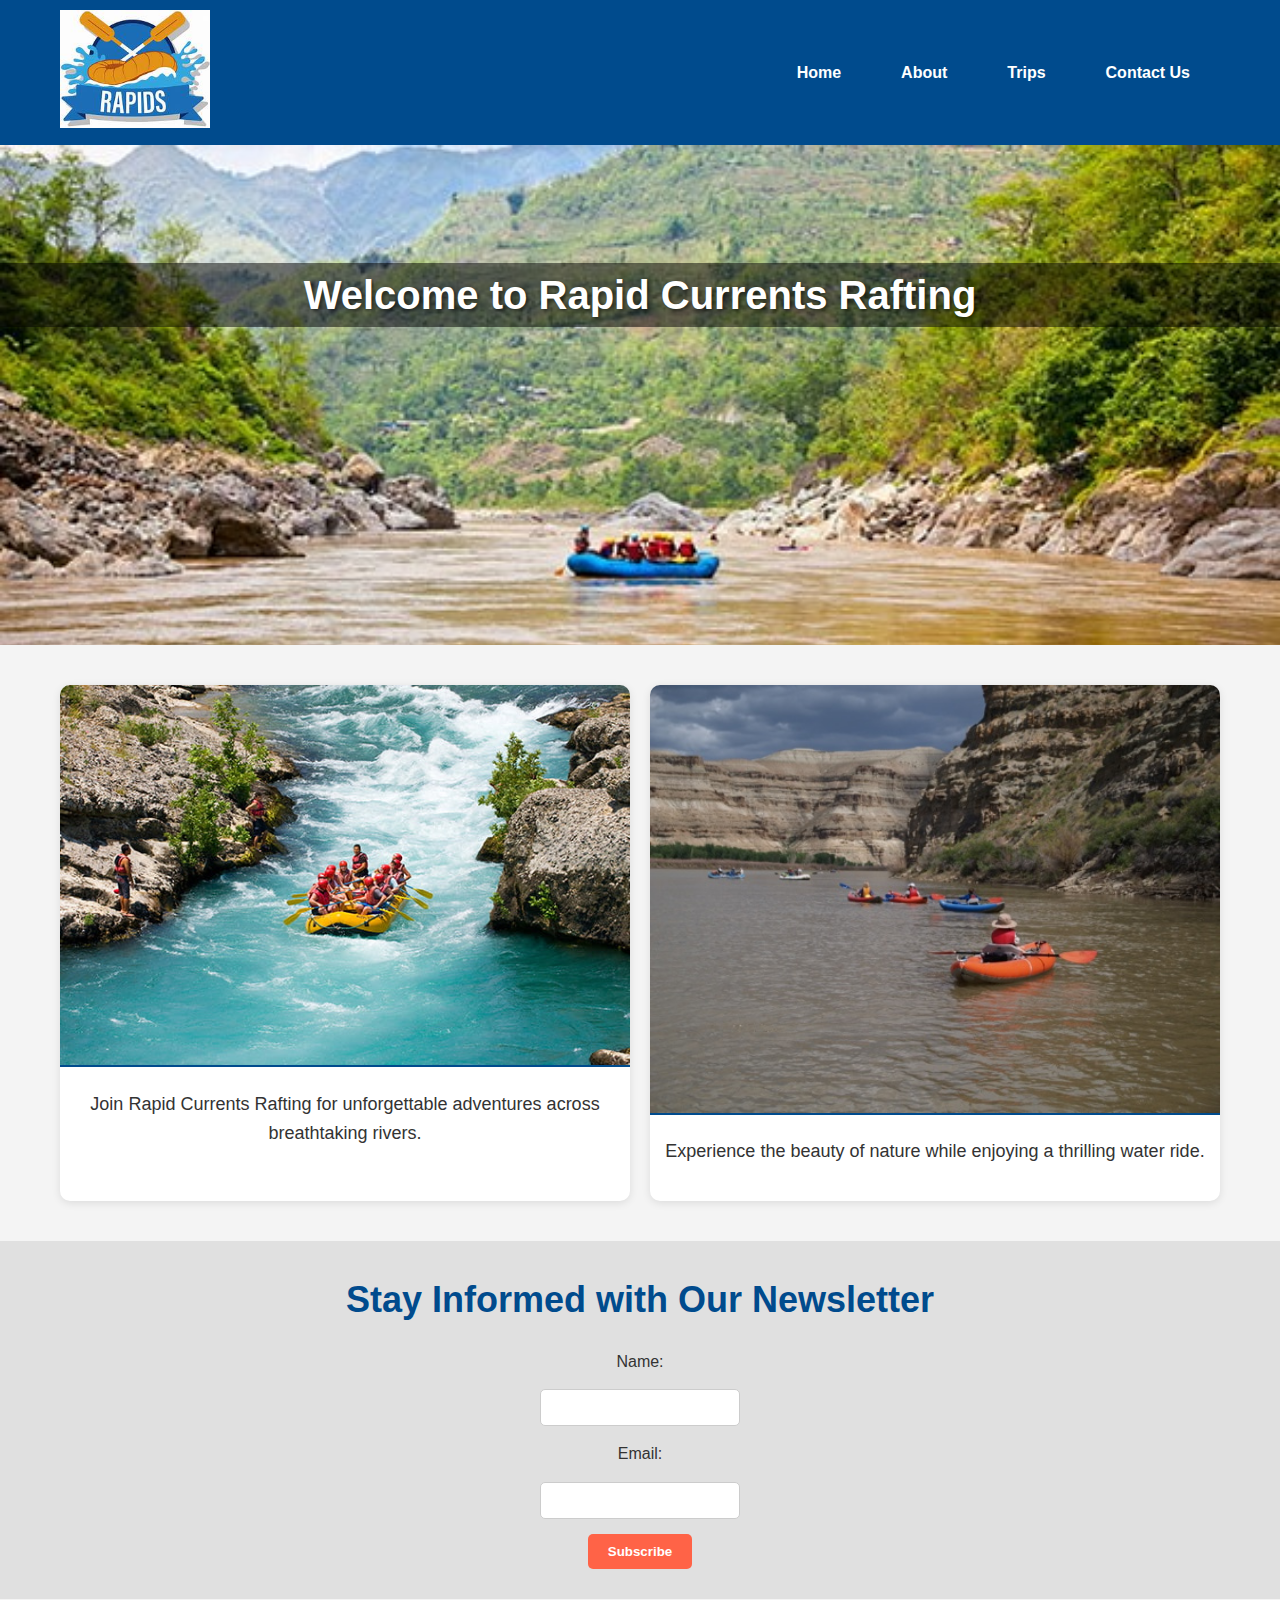
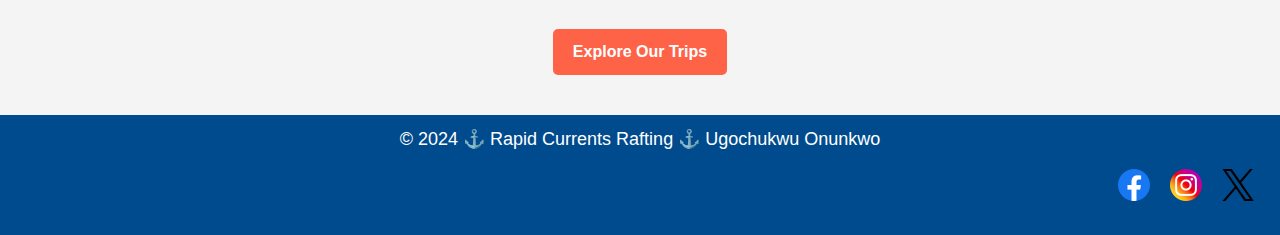
<file: wwr/index.html>
<!DOCTYPE html>
<html lang="en">
<head>
    <meta charset="UTF-8"> <!-- Specifies character encoding for the document -->
    <meta name="description" content="Welcome to Rapid Currents Rafting. Experience thrilling white water rafting trips and adventures."> <!-- Description for SEO -->
    <title>Rapid Currents Rafting - Home</title> <!-- Page title for the browser tab -->
    <link rel="stylesheet" href="styles/rafting.css"> <!-- Links to the CSS file for custom styles -->
</head>
<body>
    <!-- Header and Navigation -->
    <header>
        <div class="header-grid">
            <div class="logo">
                <img src="images/rapid-currents-logo.png" alt="Rapid Currents Logo"> <!-- Logo for branding -->
            </div>
            <nav class="nav-flex"> <!-- Navigation menu -->
                <ul>
                    <li><a href="index.html">Home</a></li> <!-- Link to Home page -->
                    <li><a href="about.html" class="active">About</a></li> <!-- Link to About page, marked as active -->
                    <li><a href="trips.html">Trips</a></li> <!-- Link to Trips page -->
                    <li><a href="contact.html">Contact Us</a></li> <!-- Link to Contact Us page -->
                </ul>
            </nav>
        </div>
    </header>

    <!-- Hero Section -->
    <section class="hero">
        <img src="images/rafting-hero.jpg" alt="Hero Image"> <!-- Hero image representing rafting adventures -->
        <h1>Welcome to Rapid Currents Rafting</h1> <!-- Main heading welcoming users to the site -->
    </section>

    <!-- About and Offerings Grid Layout -->
    <section class="about-grid">
        <div class="grid-item">
            <img src="images/rafting2.jpg" alt="Rafting Adventure"> <!-- Image showing rafting adventure -->
            <p>Join Rapid Currents Rafting for unforgettable adventures across breathtaking rivers.</p> <!-- Brief description encouraging adventure -->
        </div>
        <div class="grid-item">
            <img src="images/rafting4.jpg" alt="Beautiful River"> <!-- Image showing the beauty of rafting locations -->
            <p>Experience the beauty of nature while enjoying a thrilling water ride.</p> <!-- Short description about nature experiences -->
        </div>
    </section>

    <!-- Newsletter Sign-Up Form -->
    <section class="newsletter">
        <h2>Stay Informed with Our Newsletter</h2> <!-- Heading for the newsletter section -->
        <form action="#" method="post"> <!-- Form for users to sign up for newsletters -->
            <label for="name">Name:</label>
            <input type="text" id="name" name="name" required> <!-- Input field for user's name -->
            <label for="email">Email:</label>
            <input type="email" id="email" name="email" required> <!-- Input field for user's email -->
            <button type="submit">Subscribe</button> <!-- Button to submit the form -->
        </form>
    </section>

    <!-- Call to Action -->
    <section class="call-to-action">
        <a href="trips.html" class="cta-button">Explore Our Trips</a> <!-- Call-to-action button leading to the Trips page -->
    </section>

    <!-- Footer -->
    <footer>
        <p class="footer-text">© 2024 ⚓ Rapid Currents Rafting ⚓ Ugochukwu Onunkwo</p> <!-- Copyright text -->
        <nav class="sociallinks"> <!-- Social media navigation links -->
            <a href="https://facebook.com">
                <img src="images/facebook-logo.png" alt="Facebook"> <!-- Link to Facebook -->
            </a>
            <a href="https://instagram.com">
                <img src="images/instagram-logo.png" alt="Instagram"> <!-- Link to Instagram -->
            </a>
            <a href="x.com">
                <img src="images/x-logo.png" alt="Twitter"> <!-- Link to X -->
            </a>
        </nav>
    </footer>
</body>
</html>
</file>
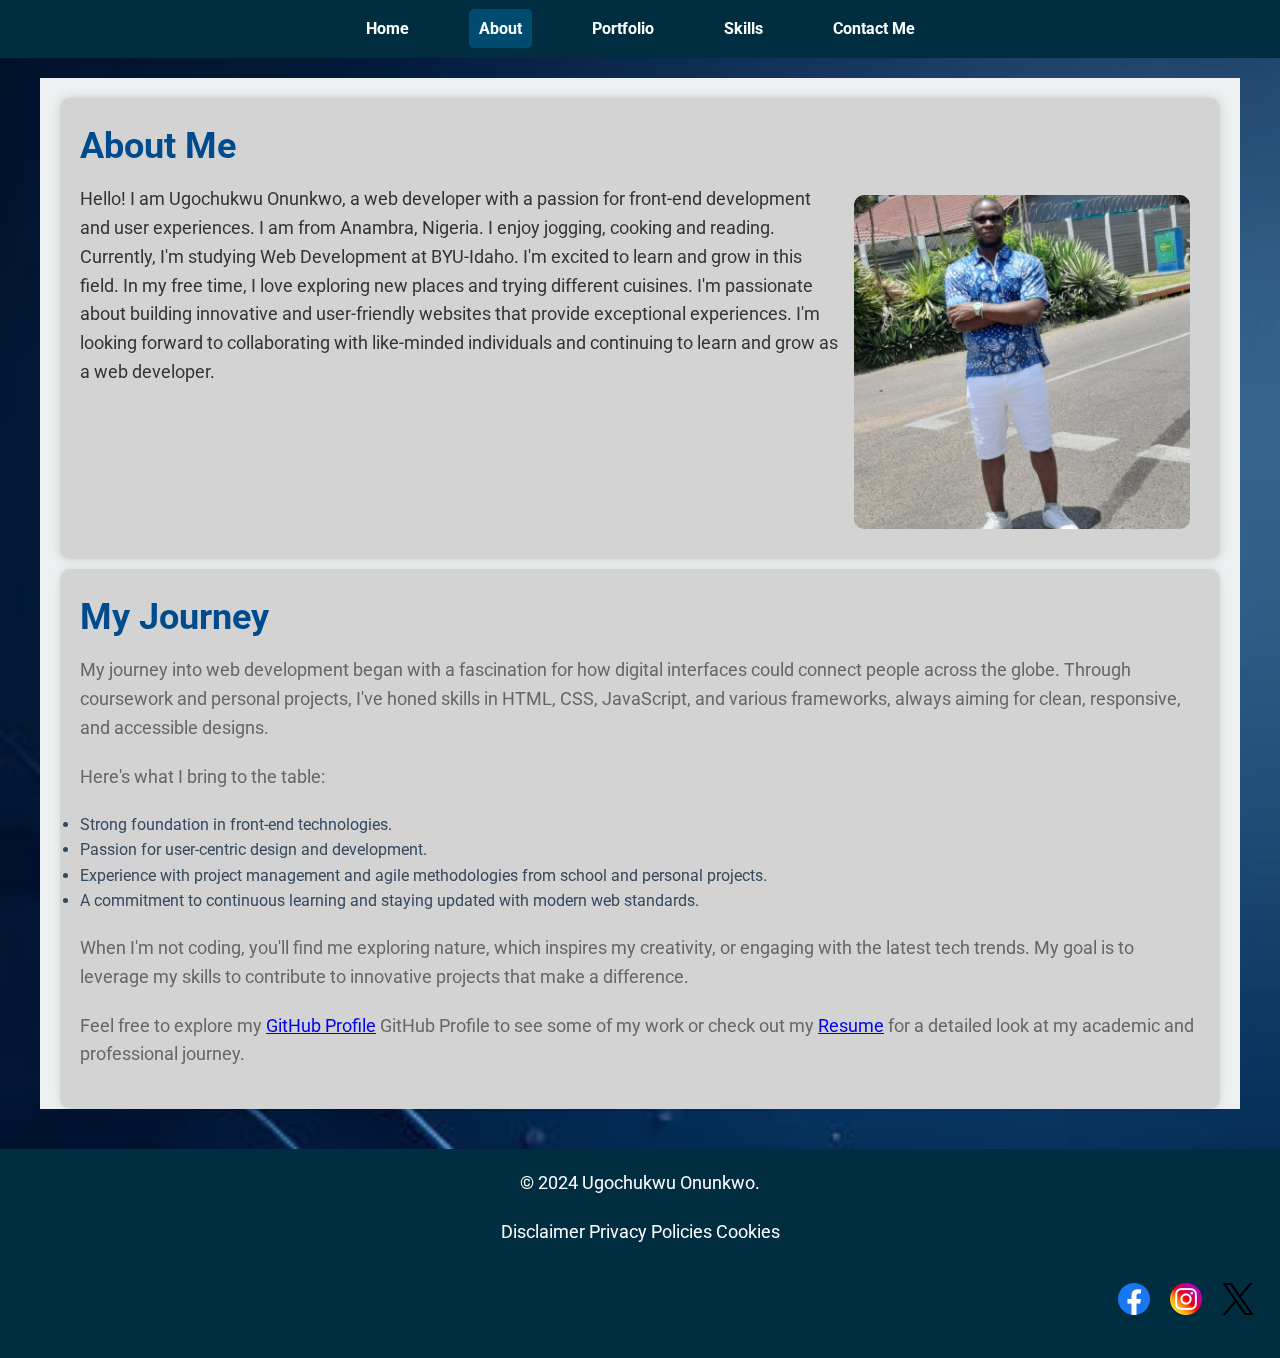
<file: my_personal_website/about.html>
<!DOCTYPE html>
<html lang="en">
<head>
    <meta charset="UTF-8">
    <meta name="viewport" content="width=device-width, initial-scale=1.0">
    <meta name="author" content="Ugochukwu Onunkwo">
    <meta name="description" content="Explore the digital portfolio of Ugochukwu Onunkwo, a passionate web developer 
    from Anambra, Nigeria. Dive into my world of coding, design, and technology where I strive to create exceptional 
    web experiences.">
    <title>About Me | Ugochukwu Onunkwo</title>

    <!-- Google Font API reference -->
    <link rel="preconnect" href="https://fonts.googleapis.com"> <!-- Optimizes loading of Google Fonts -->
    <link rel="preconnect" href="https://fonts.gstatic.com" crossorigin> <!-- Ensures proper loading across different domains -->
    <link href="https://fonts.googleapis.com/css2?family=Roboto:ital,wght@0,100;0,300;0,400;0,500;0,700;0,900;1,100;1,300;1,400;1,500;1,700;1,900&display=swap" rel="stylesheet"> <!-- Loads the Roboto font family from Google Fonts -->

    <!-- Local Stylesheet -->
    <link rel="stylesheet" href="styles/styles.css"> <!-- Links to the local CSS file for styling -->
    <script src="scripts/main.js" defer></script>
</head>
<body>
    <!-- Header section with logo and navigation -->
    <header class="header-grid">
        <nav class="nav-flex"> <!-- Navigation bar -->
            <ul>
                <li><a href="index.html">Home</a></li> <!-- Link to the homepage -->
                <li><a href="about.html" class="active">About</a></li> <!-- Link to the About page (currently active) -->
                <li><a href="portfolio.html">Portfolio</a></li> <!-- Link to the Portfolio page -->
                <li><a href="skills.html">Skills</a></li> <!-- Link to the Skills page -->
                <li><a href="contact.html">Contact Me</a></li> <!-- Link to the Contact Me page -->
            </ul>
        </nav>
    </header>

    <!-- Main content section -->
    <main>
        <div class="hero">
            <img src="images/hero-image.jpg" alt="Web Developer" class="profile"> <!-- Hero image at the top of the main content -->
        </div>

        <!-- About section with an image and description -->
        <article>
            <h2>About Me</h2> <!-- Section heading -->
            <img src="images/about-profile.jpg" alt="Ugochukwu" class="author's-image"> <!-- Image of me to enhance the content -->
            <p>Hello! I am Ugochukwu Onunkwo, a web developer with a passion for front-end development and user 
                experiences. I am from Anambra, Nigeria. I enjoy jogging, cooking and reading. Currently, 
                I'm studying Web Development at BYU-Idaho. I'm excited to learn and grow in this field. 
                In my free time, I love exploring new places and trying different cuisines. I'm passionate about 
                building innovative and user-friendly websites that provide exceptional experiences. 
                I'm looking forward to collaborating with like-minded individuals and continuing to learn and grow 
                as a web developer.</p> <!-- Paragraph describing what i do -->
        </article>

        <!-- Personal Journey section -->
        <section class="journey">
            <h2>My Journey</h2>
            <p>My journey into web development began with a fascination for how digital interfaces could connect 
                people across the globe. Through coursework and personal projects, I've honed skills in HTML, CSS, 
                JavaScript, and various frameworks, always aiming for clean, responsive, and accessible designs.</p>
                <p>
                    Here's what I bring to the table:
                    <ul>
                        <li>Strong foundation in front-end technologies.</li>
                        <li>Passion for user-centric design and development.</li>
                        <li>Experience with project management and agile methodologies from school and personal projects.</li>
                        <li>A commitment to continuous learning and staying updated with modern web standards.</li>
                    </ul>
                </p>
                <p>When I'm not coding, you'll find me exploring nature, which inspires my creativity, or engaging 
                    with the latest tech trends. My goal is to leverage my skills to contribute to innovative projects 
                    that make a difference.</p>
                <p>Feel free to explore my <a href="https://github.com/austynn007" target="_blank">GitHub Profile</a> GitHub Profile
                </a> to see some of my work or check out 
                    my <a href="Ugochukwu_Résumé-WebDeveloper.pdf" target="_blank">Resume</a> for a detailed look at my academic and professional journey.
                </p>
            </section>
        </main>
        

    <!-- Footer with social media links and copyright information -->
    <footer>
        <p class="footer-text">© 2024 Ugochukwu Onunkwo.</p> <!-- Copyright text -->
        <p class="footer-text">Disclaimer Privacy Policies Cookies</p>
        <nav class="sociallinks">
            <a href="https://facebook.com">
                <img src="images/facebook-logo.png" alt="Facebook"> <!-- Link to Facebook -->
            </a>
            <a href="https://instagram.com">
                <img src="images/instagram-logo.png" alt="Instagram"> <!-- Link to Instagram -->
            </a>
            <a href="x.com">
                <img src="images/x-logo.png" alt="X"> <!-- Link to X -->
            </a>
        </nav>
    </footer>
</body>
</html>
</file>
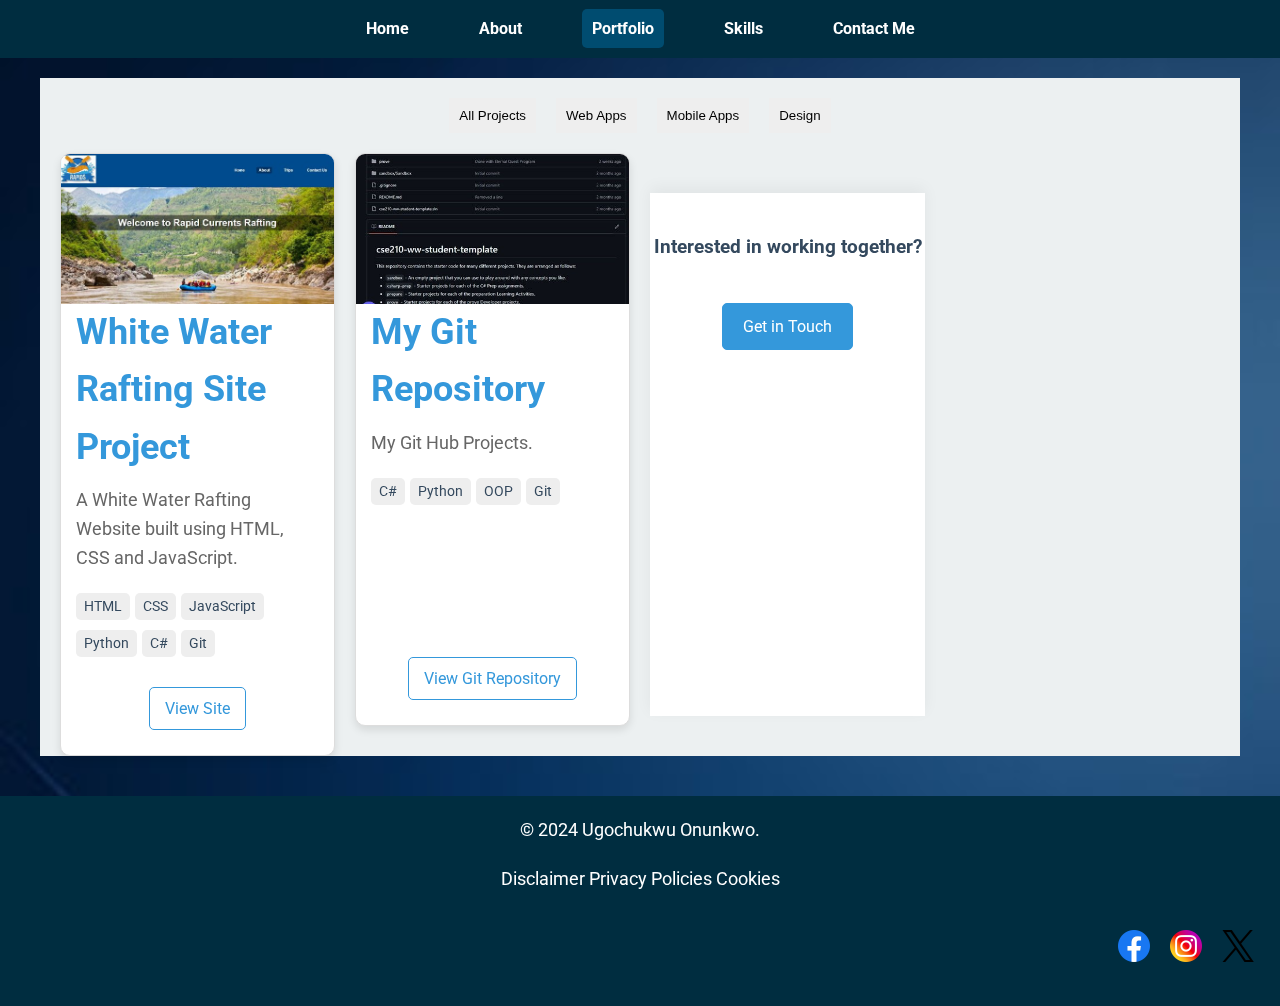
<file: my_personal_website/portfolio.html>
<!DOCTYPE html>
<html lang="en">
<head>
    <meta charset="UTF-8">
    <meta name="viewport" content="width=device-width, initial-scale=1.0">
    <meta name="author" content="Ugochukwu Onunkwo">
    <meta name="description" content="Portfolio showcasing the work of Ugochukwu Onunkwo, a passionate web developer from Anambra, Nigeria.">
    <title>Portfolio | Ugochukwu Onunkwo</title>
    <link rel="preconnect" href="https://fonts.googleapis.com">
    <link rel="preconnect" href="https://fonts.gstatic.com" crossorigin>
    <link href="https://fonts.googleapis.com/css2?family=Roboto:wght@400;700&display=swap" rel="stylesheet">
    <link rel="stylesheet" href="styles/styles.css">
    <script src="scripts/main.js" defer></script>
</head>
<body>
    <header class="header-grid">
        <nav class="nav-flex">
            <ul>
                <li><a href="index.html">Home</a></li>
                <li><a href="about.html">About</a></li>
                <li><a href="portfolio.html" class="active">Portfolio</a></li>
                <li><a href="skills.html">Skills</a></li>
                <li><a href="contact.html">Contact Me</a></li>
            </ul>
        </nav>
    </header>

    <main>
        <div class="hero">
            <img src="images/hero-image.jpg" alt="Web Developer" class="profile">
            <div class="hero-overlay"></div>
            <div class="hero-text">
                <h1>My Portfolio</h1>
                <p>Showcasing my latest projects and contributions</p>
            </div>
        </div>

        <section class="filters">
            <button class="filter" data-filter="all">All Projects</button>
            <button class="filter" data-filter="web">Web Apps</button>
            <button class="filter" data-filter="mobile">Mobile Apps</button>
            <button class="filter" data-filter="design">Design</button>
        </section>

        <section class="portfolio-grid">
            <div class="project-card" data-category="web">
                <img src="images/wwr-home.jpg" alt="Screenshot of White Water Rafting website homepage, featuring an adventurous rafting photo, navigation menu, and a 'Book Now' button">
                <h2>White Water Rafting Site Project</h2>
                <p>A White Water Rafting Website built using HTML, CSS and JavaScript.</p>
                <div class="tech-stack">
                    <span>HTML</span>
                    <span>CSS</span>
                    <span>JavaScript</span>
                    <span>Python</span>
                    <span>C#</span>
                    <span>Git</span>
                </div>
                <div class="actions">
                    <a href="https://austynn007.github.io/wdd130/wwr/index.html" target="_blank" class="btn">View Site</a>
                </div>
            </div>

            <!-- Add more project cards as needed -->

            <section class="portfolio-grid">
                <div class="project-card" data-category="web">
                    <img src="images/git-repo-review.jpg" alt="Screenshot of White Water Rafting website homepage, featuring an adventurous rafting photo, navigation menu, and a 'Book Now' button">
                    <h2>My Git Repository</h2>
                    <p>My Git Hub Projects.</p>
                    <div class="tech-stack">
                        <span>C#</span>
                        <span>Python</span>
                        <span>OOP</span>
                        <span>Git</span>
                    </div>
                    <div class="actions">
                        <a href="https://github.com/blackchicken-dot/cse210-projects" target="_blank" class="btn">View Git Repository</a>
                    </div>
                </div>
        </section>

        <section class="cta">
            <h3>Interested in working together?</h3>
            <a href="contact.html" class="btn">Get in Touch</a>
        </section>
    </main>

    <!-- Modal for project details -->
    <div id="project-modal" class="modal">
        <div class="modal-content">
            <span class="close-modal">&times;</span>
            <h2 id="modal-title"></h2>
            <p id="modal-description"></p>
            <div id="modal-tech-stack"></div>
            <a href="#" id="modal-live-link" class="btn">View Live</a>
            <a href="#" id="modal-github-link" target="_blank" class="btn">View Code</a>
        </div>
    </div>

    <footer>
        <p class="footer-text">© 2024 Ugochukwu Onunkwo.</p>
        <p class="footer-text">Disclaimer Privacy Policies Cookies</p>
        <nav class="sociallinks">
            <a href="https://facebook.com">
                <img src="images/facebook-logo.png" alt="Facebook">
            </a>
            <a href="https://instagram.com">
                <img src="images/instagram-logo.png" alt="Instagram">
            </a>
            <a href="x.com">
                <img src="images/x-logo.png" alt="X">
            </a>
        </nav>
    </footer>
</body>
</html>
</file>
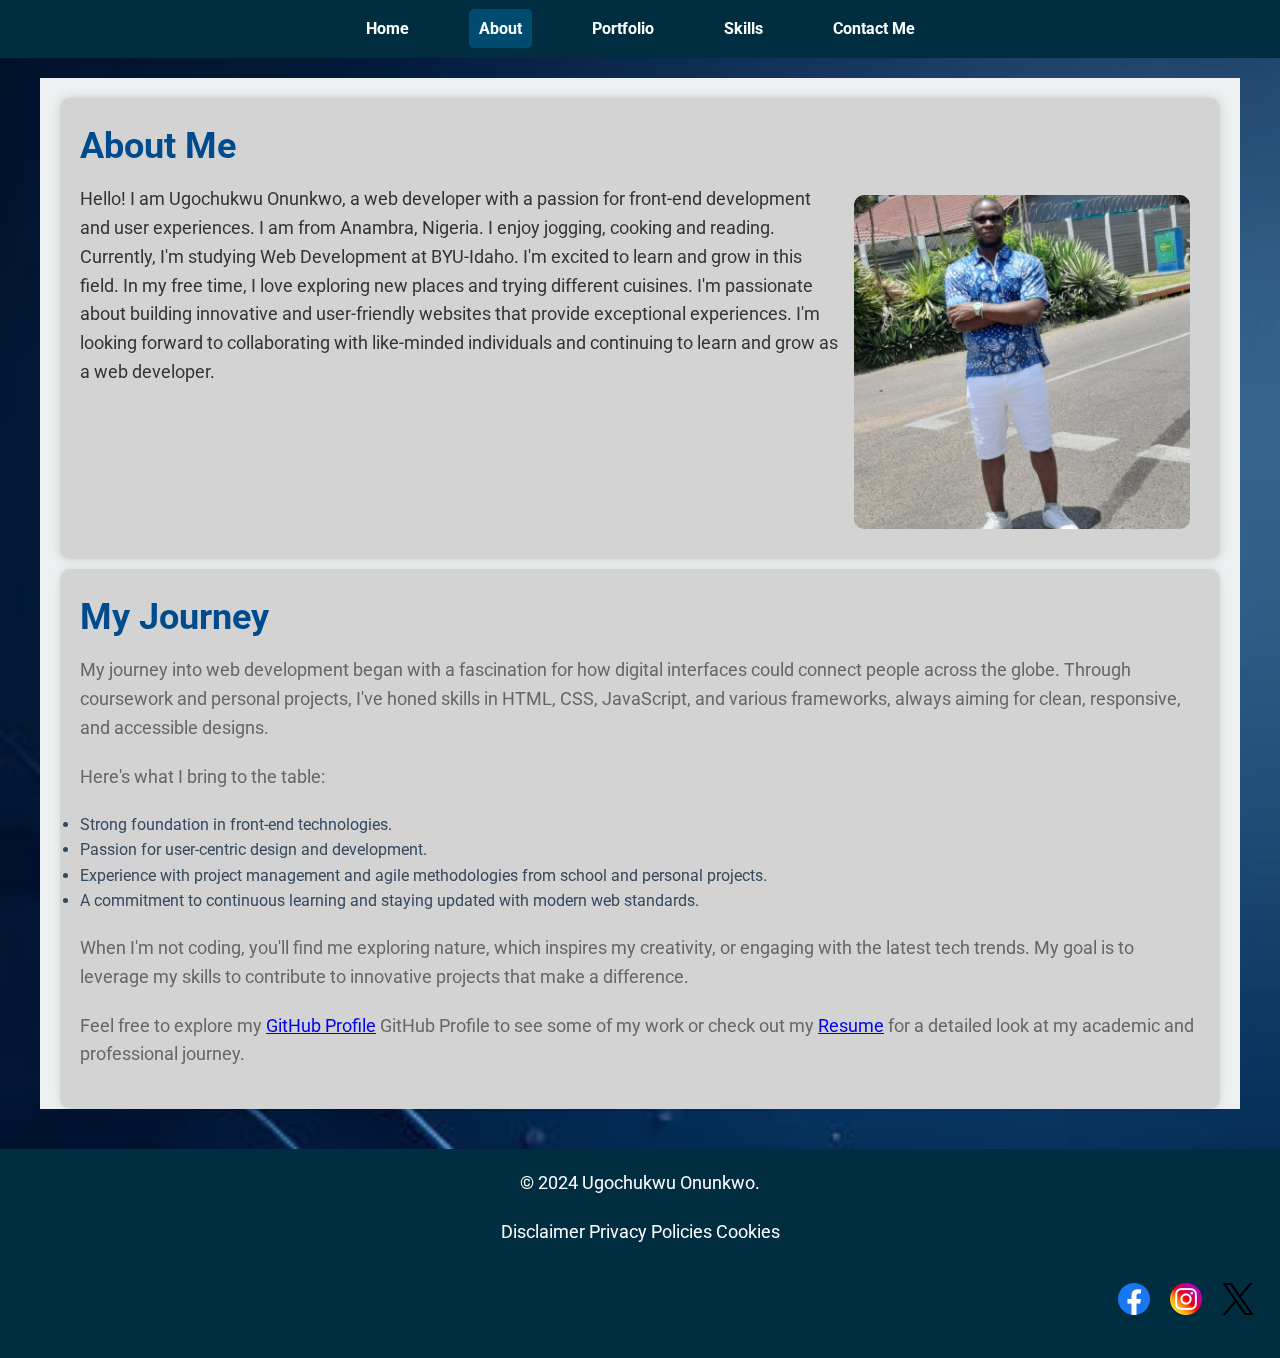
<file: ugochukwu_onunkwo/about.html>
<!DOCTYPE html>
<html lang="en">
<head>
    <meta charset="UTF-8">
    <meta name="viewport" content="width=device-width, initial-scale=1.0">
    <meta name="author" content="Ugochukwu Onunkwo">
    <meta name="description" content="Explore the digital portfolio of Ugochukwu Onunkwo, a passionate web developer 
    from Anambra, Nigeria. Dive into my world of coding, design, and technology where I strive to create exceptional 
    web experiences.">
    <title>About Me | Ugochukwu Onunkwo</title>

    <!-- Google Font API reference -->
    <link rel="preconnect" href="https://fonts.googleapis.com"> <!-- Optimizes loading of Google Fonts -->
    <link rel="preconnect" href="https://fonts.gstatic.com" crossorigin> <!-- Ensures proper loading across different domains -->
    <link href="https://fonts.googleapis.com/css2?family=Roboto:ital,wght@0,100;0,300;0,400;0,500;0,700;0,900;1,100;1,300;1,400;1,500;1,700;1,900&display=swap" rel="stylesheet"> <!-- Loads the Roboto font family from Google Fonts -->

    <!-- Local Stylesheet -->
    <link rel="stylesheet" href="styles/styles.css"> <!-- Links to the local CSS file for styling -->
    <script src="scripts/main.js" defer></script>
</head>
<body>
    <!-- Header section with logo and navigation -->
    <header class="header-grid">
        <nav class="nav-flex"> <!-- Navigation bar -->
            <ul>
                <li><a href="index.html">Home</a></li> <!-- Link to the homepage -->
                <li><a href="about.html" class="active">About</a></li> <!-- Link to the About page  -->
                <li><a href="portfolio.html">Portfolio</a></li> <!-- Link to the Portfolio page -->
                <li><a href="skills.html">Skills</a></li> <!-- Link to the Skills page -->
                <li><a href="contact.html">Contact Me</a></li> <!-- Link to the Contact Me page -->
            </ul>
        </nav>
    </header>

    <!-- Main content section -->
    <main>
        <div class="hero">
            <img src="images/hero-image.jpg" alt="Web Developer" class="profile"> <!-- Hero image at the top of the main content -->
        </div>

        <!-- About section with an image and description -->
        <article>
            <h2>About Me</h2> <!-- Section heading -->
            <img src="images/about-profile.jpg" alt="Ugochukwu" class="author's-image"> <!-- Image of me to enhance the content -->
            <p>Hello! I am Ugochukwu Onunkwo, a web developer with a passion for front-end development and user 
                experiences. I am from Anambra, Nigeria. I enjoy jogging, cooking and reading. Currently, 
                I'm studying Web Development at BYU-Idaho. I'm excited to learn and grow in this field. 
                In my free time, I love exploring new places and trying different cuisines. I'm passionate about 
                building innovative and user-friendly websites that provide exceptional experiences. 
                I'm looking forward to collaborating with like-minded individuals and continuing to learn and grow 
                as a web developer.</p> <!-- Paragraph describing what i do -->
        </article>

        <!-- Personal Journey section -->
        <section class="journey">
            <h2>My Journey</h2>
            <p>My journey into web development began with a fascination for how digital interfaces could connect 
                people across the globe. Through coursework and personal projects, I've honed skills in HTML, CSS, 
                JavaScript, and various frameworks, always aiming for clean, responsive, and accessible designs.</p>
                <p>
                    Here's what I bring to the table:
                    <ul>
                        <li>Strong foundation in front-end technologies.</li>
                        <li>Passion for user-centric design and development.</li>
                        <li>Experience with project management and agile methodologies from school and personal projects.</li>
                        <li>A commitment to continuous learning and staying updated with modern web standards.</li>
                    </ul>
                </p>
                <p>When I'm not coding, you'll find me exploring nature, which inspires my creativity, or engaging 
                    with the latest tech trends. My goal is to leverage my skills to contribute to innovative projects 
                    that make a difference.</p>
                <p>Feel free to explore my <a href="https://github.com/austynn007" target="_blank">GitHub Profile</a> GitHub Profile
                </a> to see some of my work or check out 
                    my <a href="Ugochukwu_Résumé-WebDeveloper.pdf" target="_blank">Resume</a> for a detailed look at my academic and professional journey.
                </p>
            </section>
        </main>
        

    <!-- Footer with social media links and copyright information -->
    <footer>
        <p class="footer-text">© 2024 Ugochukwu Onunkwo.</p> <!-- Copyright text -->
        <p class="footer-text">Disclaimer Privacy Policies Cookies</p>
        <nav class="sociallinks">
            <a href="https://facebook.com">
                <img src="images/facebook-logo.png" alt="Facebook"> <!-- Link to Facebook -->
            </a>
            <a href="https://instagram.com">
                <img src="images/instagram-logo.png" alt="Instagram"> <!-- Link to Instagram -->
            </a>
            <a href="x.com">
                <img src="images/x-logo.png" alt="X"> <!-- Link to X -->
            </a>
        </nav>
    </footer>
</body>
</html>
</file>
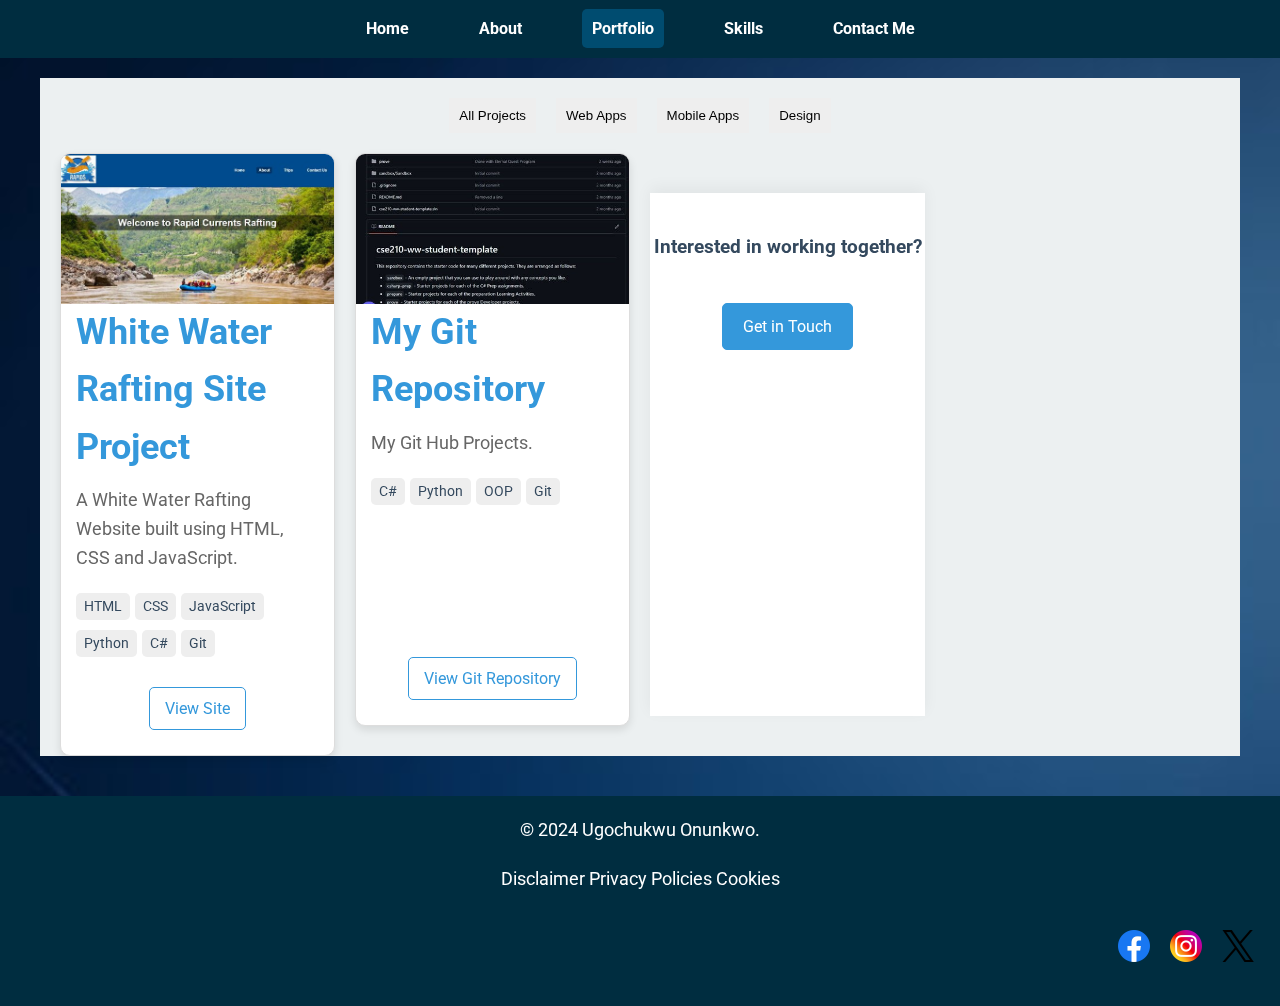
<file: ugochukwu_onunkwo/portfolio.html>
<!DOCTYPE html>
<html lang="en">
<head>
    <meta charset="UTF-8">
    <meta name="viewport" content="width=device-width, initial-scale=1.0">
    <meta name="author" content="Ugochukwu Onunkwo">
    <meta name="description" content="Portfolio showcasing the work of Ugochukwu Onunkwo, a passionate web developer from Anambra, Nigeria.">
    <title>Portfolio | Ugochukwu Onunkwo</title>
    <link rel="preconnect" href="https://fonts.googleapis.com">
    <link rel="preconnect" href="https://fonts.gstatic.com" crossorigin>
    <link href="https://fonts.googleapis.com/css2?family=Roboto:wght@400;700&display=swap" rel="stylesheet">
    <link rel="stylesheet" href="styles/styles.css">
    <script src="scripts/main.js" defer></script>
</head>
<body>
    <header class="header-grid">
        <nav class="nav-flex">
            <ul>
                <li><a href="index.html">Home</a></li>
                <li><a href="about.html">About</a></li>
                <li><a href="portfolio.html" class="active">Portfolio</a></li>
                <li><a href="skills.html">Skills</a></li>
                <li><a href="contact.html">Contact Me</a></li>
            </ul>
        </nav>
    </header>

    <main>
        <div class="hero">
            <img src="images/hero-image.jpg" alt="Web Developer" class="profile">
            <div class="hero-overlay"></div>
            <div class="hero-text">
                <h1>My Portfolio</h1>
                <p>Showcasing my latest projects and contributions</p>
            </div>
        </div>

        <section class="filters">
            <button class="filter" data-filter="all">All Projects</button>
            <button class="filter" data-filter="web">Web Apps</button>
            <button class="filter" data-filter="mobile">Mobile Apps</button>
            <button class="filter" data-filter="design">Design</button>
        </section>

        <section class="portfolio-grid">
            <div class="project-card" data-category="web">
                <img src="images/wwr-home.jpg" alt="Screenshot of White Water Rafting website homepage, featuring an adventurous rafting photo, navigation menu, and a 'Book Now' button">
                <h2>White Water Rafting Site Project</h2>
                <p>A White Water Rafting Website built using HTML, CSS and JavaScript.</p>
                <div class="tech-stack">
                    <span>HTML</span>
                    <span>CSS</span>
                    <span>JavaScript</span>
                    <span>Python</span>
                    <span>C#</span>
                    <span>Git</span>
                </div>
                <div class="actions">
                    <a href="https://austynn007.github.io/wdd130/wwr/index.html" target="_blank" class="btn">View Site</a>
                </div>
            </div>

            <!-- Add more project cards as needed -->

            <section class="portfolio-grid">
                <div class="project-card" data-category="web">
                    <img src="images/git-repo-review.jpg" alt="Screenshot of White Water Rafting website homepage, featuring an adventurous rafting photo, navigation menu, and a 'Book Now' button">
                    <h2>My Git Repository</h2>
                    <p>My Git Hub Projects.</p>
                    <div class="tech-stack">
                        <span>C#</span>
                        <span>Python</span>
                        <span>OOP</span>
                        <span>Git</span>
                    </div>
                    <div class="actions">
                        <a href="https://github.com/blackchicken-dot/cse210-projects" target="_blank" class="btn">View Git Repository</a>
                    </div>
                </div>
        </section>

        <section class="cta">
            <h3>Interested in working together?</h3>
            <a href="contact.html" class="btn">Get in Touch</a>
        </section>
    </main>

    <footer>
        <p class="footer-text">© 2024 Ugochukwu Onunkwo.</p>
        <p class="footer-text">Disclaimer Privacy Policies Cookies</p>
        <nav class="sociallinks">
            <a href="https://facebook.com">
                <img src="images/facebook-logo.png" alt="Facebook">
            </a>
            <a href="https://instagram.com">
                <img src="images/instagram-logo.png" alt="Instagram">
            </a>
            <a href="x.com">
                <img src="images/x-logo.png" alt="X">
            </a>
        </nav>
    </footer>
</body>
</html>
</file>
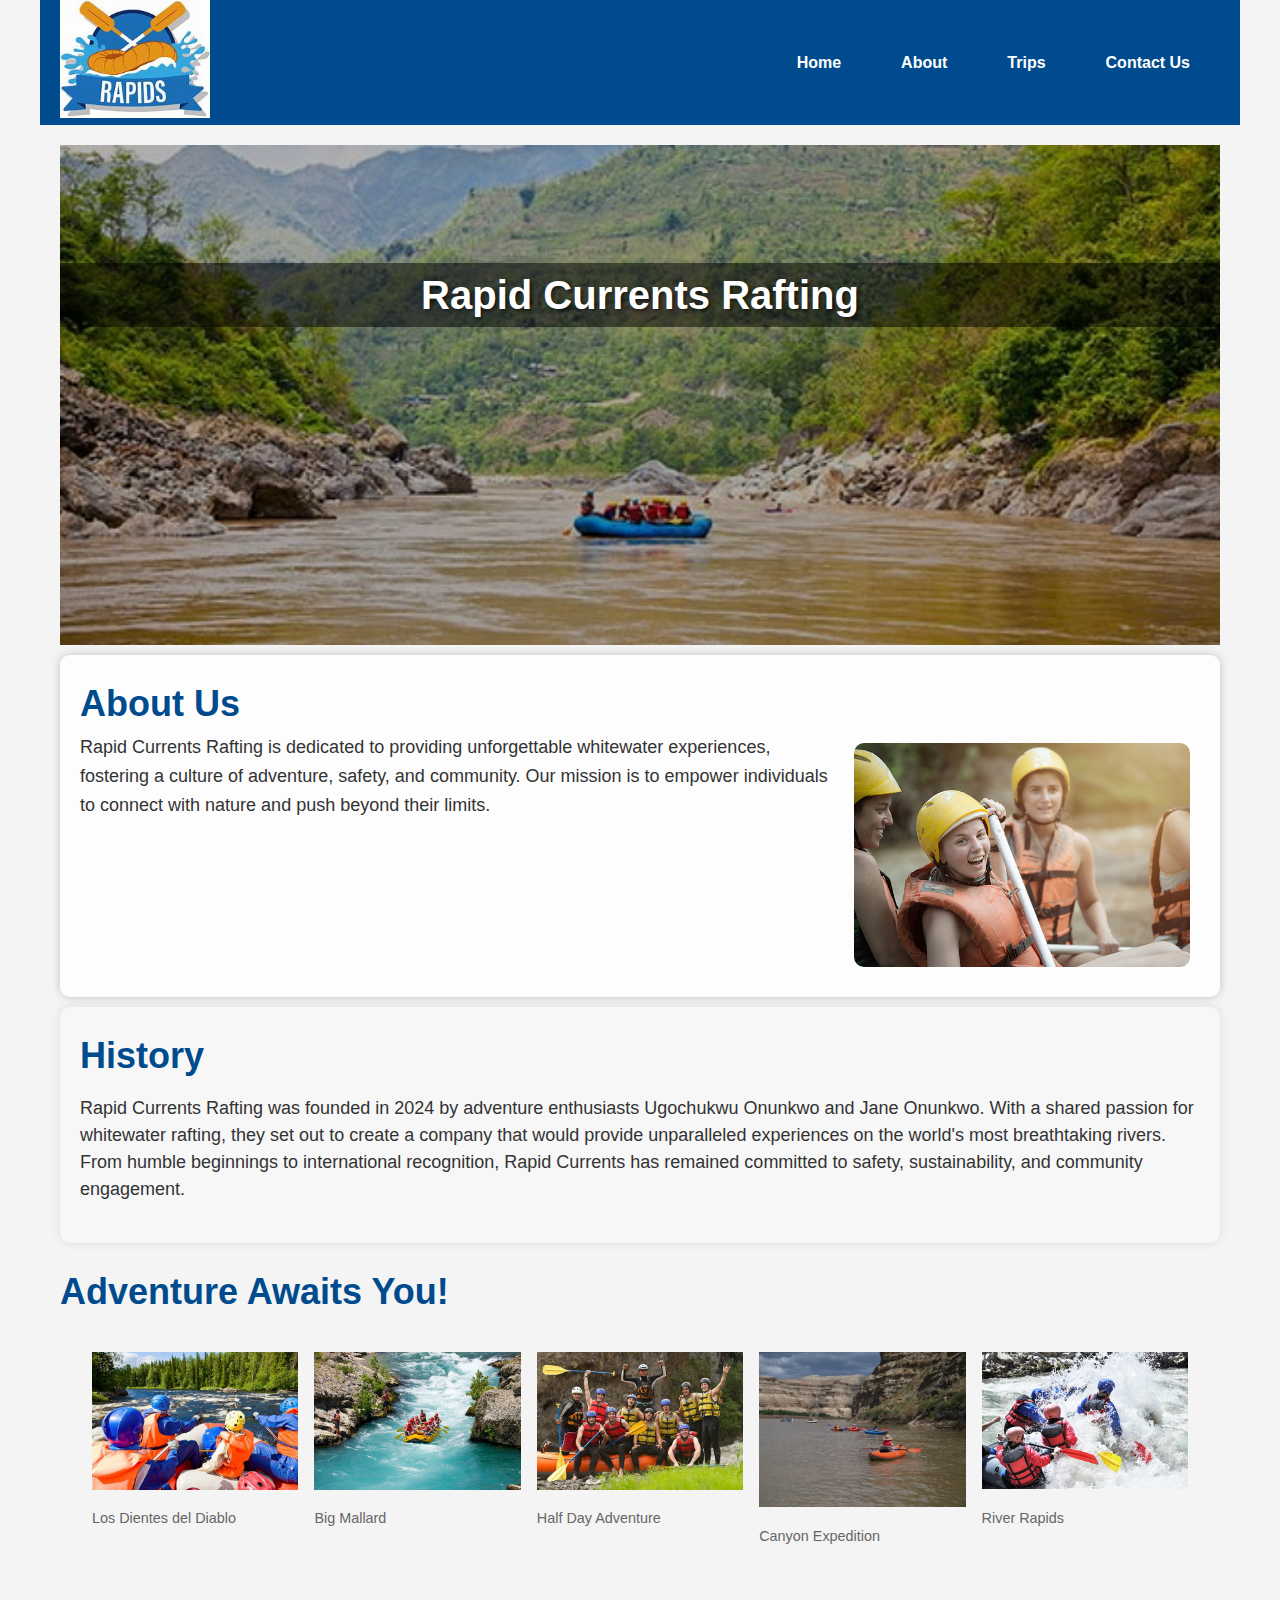
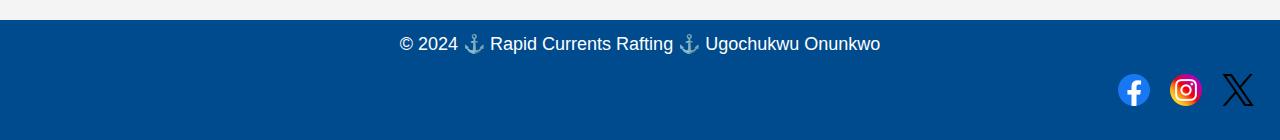
<file: wwr/about.html>
<!DOCTYPE html>
<html lang="en">
<head>
    <meta charset="UTF-8"> <!-- Specifies the character encoding for the document -->
    <meta name="viewport" content="width=device-width, initial-scale=1.0"> <!-- Ensures the page is responsive on different devices -->
    <meta name="author" content="Ugochukwu Onunkwo, Jane Onunkwo"> <!-- Specifies the author(s) of the page -->
    <meta name="description" content="Rapid Currents Rafting is your destination for unforgettable whitewater rafting adventures. Join us to explore nature's beauty while enjoying thrilling, safe, and sustainable rafting experiences."> <!-- Provides a description for search engines -->
    <title>About Us | Rapid Currents Rafting</title> <!-- Title of the page, appears in browser tab -->

    <!-- Google Font API reference -->
    <link rel="preconnect" href="https://fonts.googleapis.com"> <!-- Optimizes loading of Google Fonts -->
    <link rel="preconnect" href="https://fonts.gstatic.com" crossorigin> <!-- Ensures proper loading across different domains -->
    <link href="https://fonts.googleapis.com/css2?family=Roboto:ital,wght@0,100;0,300;0,400;0,500;0,700;0,900;1,100;1,300;1,400;1,500;1,700;1,900&display=swap" rel="stylesheet"> <!-- Loads the Roboto font family from Google Fonts -->

    <!-- Local Stylesheet -->
    <link rel="stylesheet" href="styles/rafting.css"> <!-- Links to the local CSS file for styling -->
</head>
<body>
    <!-- Header section with logo and navigation -->
    <header class="header-grid">
        <div class="logo">
            <img src="images/rapid-currents-logo.png" alt="Rapid Currents Logo"> <!-- Logo image for the site -->
        </div>
        <nav class="nav-flex"> <!-- Navigation bar -->
            <ul>
                <li><a href="index.html">Home</a></li> <!-- Link to the homepage -->
                <li><a href="about.html" class="active">About</a></li> <!-- Link to the About page (currently active) -->
                <li><a href="trips.html">Trips</a></li> <!-- Link to the Trips page -->
                <li><a href="contact.html">Contact Us</a></li> <!-- Link to the Contact Us page -->
            </ul>
        </nav>
    </header>

    <!-- Main content section -->
    <main>
        <div class="hero">
            <img src="images/rafting-hero.jpg" alt="Rapid Currents Rafting Hero Image" class="hero-image"> <!-- Hero image at the top of the main content -->
            <h1>Rapid Currents Rafting</h1> <!-- Main title for the page -->
        </div>

        <!-- About section with an image and description -->
        <article>
            <h2>About Us</h2> <!-- Section heading -->
            <img src="images/happy-client.jpg" alt="Happy Client" class="client-image"> <!-- Image of a client to enhance the content -->
            <p>Rapid Currents Rafting is dedicated to providing unforgettable whitewater experiences, fostering a 
              culture of adventure, safety, and community. Our mission is to empower individuals to connect with 
              nature and push beyond their limits.</p> <!-- Paragraph describing the company's mission -->
        </article>

        <!-- History section providing background information -->
        <section class="history">
            <h2>History</h2> <!-- Section heading for history -->
            <p>Rapid Currents Rafting was founded in 2024 by adventure enthusiasts Ugochukwu Onunkwo and Jane Onunkwo. 
              With a shared passion for whitewater rafting, they set out to create a company that would provide 
              unparalleled experiences on the world's most breathtaking rivers. From humble beginnings to international 
              recognition, Rapid Currents has remained committed to safety, sustainability, and community engagement.</p> <!-- Detailed history of the company -->
        </section>

        <!-- Adventure section with a grid layout of images and captions -->
        <section class="adventures">
            <h2>Adventure Awaits You!</h2> <!-- Section heading encouraging visitors -->
            <div class="adventures-grid">
                <figure>
                    <img src="images/rafting1.jpg" alt="Whitewater Rafting"> <!-- Image representing an adventure location -->
                    <figcaption>Los Dientes del Diablo</figcaption> <!-- Caption for the image -->
                </figure>
                <figure>
                    <img src="images/rafting2.jpg" alt="River Rapids">
                    <figcaption>Big Mallard</figcaption>
                </figure>
                <figure>
                    <img src="images/rafting3.jpg" alt="Rafting Team">
                    <figcaption>Half Day Adventure</figcaption>
                </figure>
                <figure>
                    <img src="images/rafting4.jpg" alt="Scenic River View">
                    <figcaption>Canyon Expedition</figcaption>
                </figure>
                <figure>
                    <img src="images/rafting5.jpg" alt="Exciting Whitewater">
                    <figcaption>River Rapids</figcaption>
                </figure>
            </div> <!-- Grid layout of images, using CSS to manage spacing and alignment -->
        </section>
    </main>

    <!-- Footer with social media links and copyright information -->
    <footer>
        <p class="footer-text">© 2024 ⚓ Rapid Currents Rafting ⚓ Ugochukwu Onunkwo</p> <!-- Copyright text -->
        <nav class="sociallinks">
            <a href="https://facebook.com">
                <img src="images/facebook-logo.png" alt="Facebook"> <!-- Link to Facebook -->
            </a>
            <a href="https://instagram.com">
                <img src="images/instagram-logo.png" alt="Instagram"> <!-- Link to Instagram -->
            </a>
            <a href="x.com">
                <img src="images/x-logo.png" alt="X"> <!-- Link to X -->
            </a>
        </nav>
    </footer>
</body>
</html>
</file>
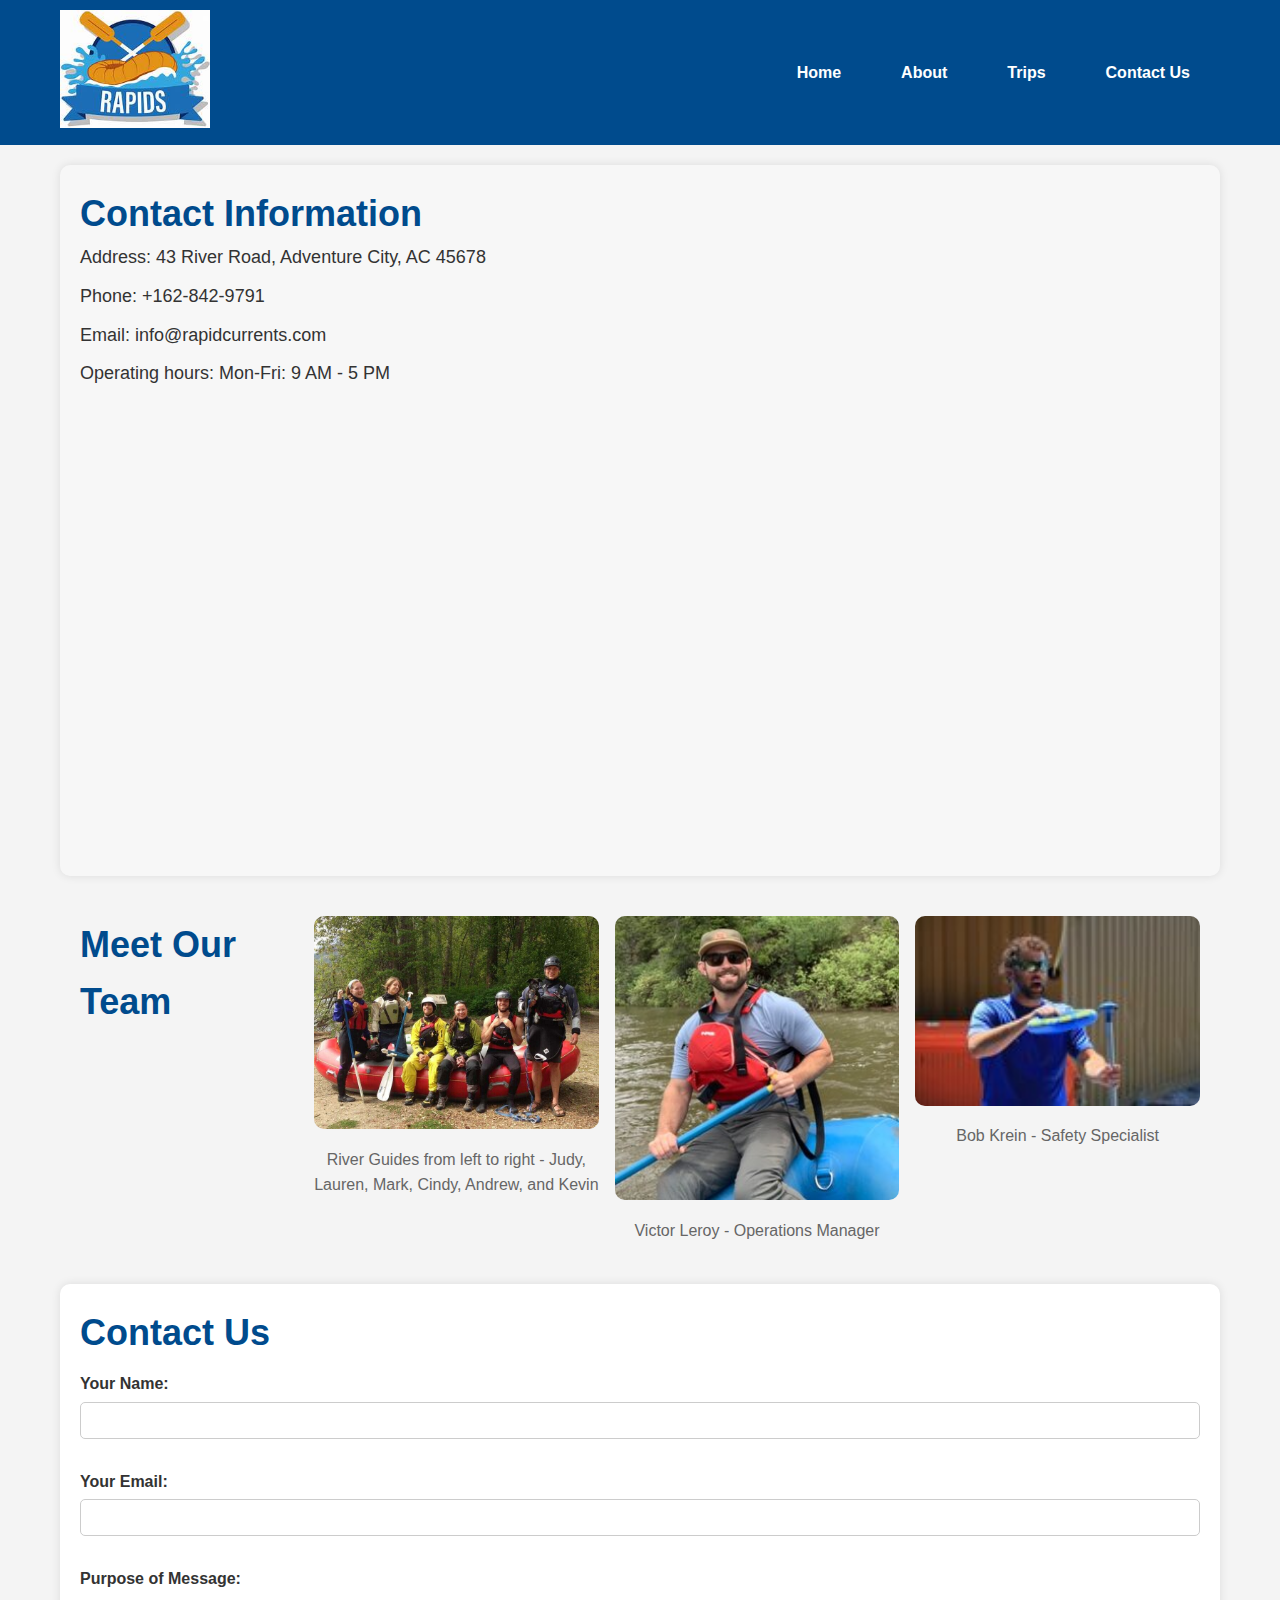
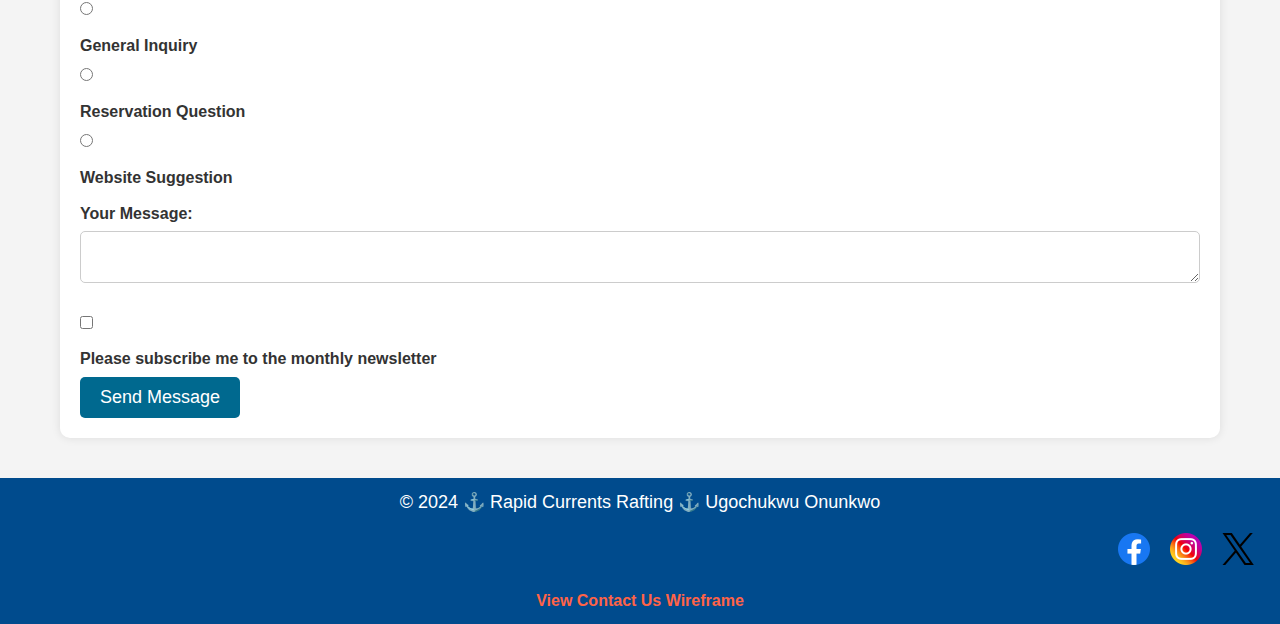
<file: wwr/contact.html>
<!DOCTYPE html>
<html lang="en">
<head>
    <meta charset="UTF-8"> <!-- Specifies the character encoding for the document -->
    <meta name="viewport" content="width=device-width, initial-scale=1.0"> <!-- Ensures responsive design for various devices -->
    <title>Contact Us | Rapid Currents Rafting</title> <!-- Page title for the browser tab -->
    <meta name="description" content="Contact Rapid Currents Rafting for general inquiries, reservation questions, or website suggestions. We are here to help you plan your next adventure."> <!-- SEO-friendly description of the page -->
    <link rel="stylesheet" href="styles/rafting.css"> <!-- Links to the external CSS file for styles -->
</head>
<body>
    <!-- Header -->
    <header>
        <div class="header-grid">
            <div class="logo">
                <img src="images/rapid-currents-logo.png" alt="Rapid Currents Logo"> <!-- Company logo for brand identity -->
            </div>
            <nav class="nav-flex"> <!-- Navigation bar for site links -->
                <ul>
                    <li><a href="index.html">Home</a></li> <!-- Link to Home page -->
                    <li><a href="about.html">About</a></li> <!-- Link to About page -->
                    <li><a href="trips.html">Trips</a></li> <!-- Link to Trips page -->
                    <li><a href="contact.html" class="active">Contact Us</a></li> <!-- Link to Contact Us page, marked as active -->
                </ul>
            </nav>
        </div>
    </header>

    <!-- Main Content -->
    <main>
        <!-- Contact Information Section -->
        <section class="contact-info">
            <h2>Contact Information</h2> <!-- Heading for the contact details -->
            <p>Address: 43 River Road, Adventure City, AC 45678</p> <!-- Physical address of the company -->
            <p>Phone: +162-842-9791</p> <!-- Phone number for contact -->
            <p>Email: info@rapidcurrents.com</p> <!-- Email address for contact -->
            <p>Operating hours: Mon-Fri: 9 AM - 5 PM</p> <!-- Business hours -->
            <iframe src="https://www.google.com/maps/embed?pb=..." width="600" height="450" style="border:0;" allowfullscreen="" loading="lazy"></iframe> <!-- Embedded Google Map for location -->
        </section>

        <!-- Employee Profiles Section -->
        <section class="employee-profiles">
            <h2>Meet Our Team</h2> <!-- Heading for the team members section -->
            <figure>
                <img src="images/river-guides.jpg" alt="Guides"> <!-- Image of river guides -->
                <figcaption>River Guides from left to right - Judy, Lauren, Mark, Cindy, Andrew, and Kevin</figcaption> <!-- Caption describing the guides -->
            </figure>
            <figure>
                <img src="images/victor-leroy.jpg" alt="Victor Leroy"> <!-- Image of Operations Manager -->
                <figcaption>Victor Leroy - Operations Manager</figcaption> <!-- Caption with manager's name and title -->
            </figure>
            <figure>
                <img src="images/bob-krein.jpg" alt="Bob Krein"> <!-- Image of Safety Specialist -->
                <figcaption>Bob Krein - Safety Specialist</figcaption> <!-- Caption with specialist's name and title -->
            </figure>
        </section>

        <!-- Contact Form Section -->
        <section class="contact-form">
            <h2>Contact Us</h2> <!-- Heading for the contact form -->
            <form action="#" method="post"> <!-- Form setup for user submissions -->
                <label for="name">Your Name:</label>
                <input type="text" id="name" name="name" required> <!-- Input for user's name, marked as required -->
                
                <label for="email">Your Email:</label>
                <input type="email" id="email" name="email" required> <!-- Input for user's email, marked as required -->
                
                <label>Purpose of Message:</label> <!-- Label for radio button selection -->
                <div>
                    <input type="radio" id="general" name="purpose" value="general">
                    <label for="general">General Inquiry</label> <!-- Radio option for general inquiries -->
                </div>
                <div>
                    <input type="radio" id="reservation" name="purpose" value="reservation">
                    <label for="reservation">Reservation Question</label> <!-- Radio option for reservation-related questions -->
                </div>
                <div>
                    <input type="radio" id="suggestion" name="purpose" value="suggestion">
                    <label for="suggestion">Website Suggestion</label> <!-- Radio option for website suggestions -->
                </div>
                
                <label for="message">Your Message:</label>
                <textarea id="message" name="message" required></textarea> <!-- Text area for user's message, marked as required -->
                
                <div>
                    <input type="checkbox" id="subscribe" name="subscribe">
                    <label for="subscribe">Please subscribe me to the monthly newsletter</label> <!-- Checkbox for subscribing to newsletters -->
                </div>
                
                <button type="submit">Send Message</button> <!-- Submit button for the form -->
            </form>
        </section>
    </main>

    <!-- Footer -->
    <footer>
        <p class="footer-text">© 2024 ⚓ Rapid Currents Rafting ⚓ Ugochukwu Onunkwo</p> <!-- Footer text with copyright information -->
        <nav class="sociallinks"> <!-- Social media icons for additional engagement -->
            <a href="https://facebook.com"><img src="images/facebook-logo.png" alt="Facebook"></a> <!-- Facebook link -->
            <a href="https://instagram.com"><img src="images/instagram-logo.png" alt="Instagram"></a> <!-- Instagram link -->
            <a href="https://x.com"><img src="images/x-logo.png" alt="Twitter"></a> <!-- Twitter (X) link -->
        </nav>
        <a href="images/contact-wireframe.png" target="_blank">View Contact Us Wireframe</a> <!-- Link to wireframe image, opens in a new tab -->
    </footer>
</body>
</html>
</file>
<file: wwr/styles/rafting.css>
:root {
    --primary-color: #00698f;
    --secondary-color: #0085ba;
    --background-color: #F7F7F7;
    --text-color: #333;
    --link-color: #0085ba;
    --hover-color: #00698f;
    --overlay-color: rgba(0, 0, 0, 0.5);
}

/* Global Styles */
* {
  box-sizing: border-box;
  margin: 0;
  padding: 0;
}

body {
  font-family: 'Roboto', sans-serif;
  line-height: 1.6;
  color: var(--text-color);
  background-color: var(--background-color);
  width: 100%; /* Added this line */
}

/* Header Grid Layout */
.header-grid {
  display: grid;
  grid-template-columns: 1fr 3fr;
  align-items: center;
  padding: 1em;
  width: 100%; /* Added this line */
}

/* Remove max-width from .header-grid in Home Page Specific Styles */
.header-grid {
  display: flex;
  justify-content: space-between;
  align-items: center;
  margin: 0 auto; /* Changed from max-width: 1200px */
  padding: 0 20px;
}

html, body {
  width: 100%;
  height: 100%;
  margin: 0;
  padding: 0;
}

/* Typography */
h1 {
    font-size: 48px;
    color: var(--primary-color);
    margin-bottom: 20px;
}

h2 {
    font-size: 36px;
    color: var(--secondary-color);
    margin-bottom: 10px;
}

p {
    font-size: 18px;
    color: #666;
    margin-bottom: 20px;
}

/* Header Grid Layout */
.header-grid {
    display: grid;
    grid-template-columns: 1fr 3fr;
    align-items: center;
    padding: 1em;
}

.header-grid .logo {
    width: 100px;
    height: auto;
    margin-right: 1em;
}

.nav-flex {
  display: flex;
  flex-direction: row;
  justify-content: flex-end;
  align-items: center;
}

.nav-flex ul {
  list-style: none;
  margin: 0;
  padding: 0;
  display: flex;
}

.nav-flex li {
  margin-right: 20px;
}

.nav-flex a {
  text-decoration: none;
  color: var(--link-color);
}

.nav-flex a:hover {
  color: var(--hover-color);
}


/* Hero Styles */
.hero {
    position: relative;
    height: 500px;
}

.hero img {
    display: block;
    width: 100%;
    height: auto;
    object-fit: cover;
}

.hero h1 {
    position: absolute;
    top: 30%;
    left: 50%;
    transform: translate(-50%, -50%);
    color: #FFFFFF;
    font-size: 48px;
    text-align: center;
    width: 100%;
}

.hero h1::before {
    content: "";
    position: absolute;
    top: 0;
    left: 0;
    width: 100%;
    height: 100%;
    background-color: var(--overlay-color);
    z-index: -1;
}

/* Article Styles */
article {
    margin-top: 20px; 
    padding: 20px;
    background-color: rgba(255, 255, 255, 0.8);
    border-radius: 10px;
    box-shadow: 0 0 10px #00000033;
}

article img {
    float: right;
    width: 30%;
    height: auto;
    margin: 10px;
    border-radius: 10px;
}

article p {
    font-size: 18px;
    color: #333;
    margin-bottom: 20px;
    font-weight: normal;
}

/* History Styles */
.history {
    background-color: #f7f7f7;
    padding: 20px;
    margin-top: 350px;
    margin-bottom: 20px;
    border-radius: 10px;
    box-shadow: 0 0 10px rgba(0, 0, 0, 0.1);
}

.history h2 {
    font-size: 36px;
    margin-bottom: 10px;
}

.history p {
    font-size: 18px;
    line-height: 1.5;
    margin-bottom: 20px;
    font-weight: normal;
}

/* Adventures Grid */
.adventures-grid {
    display: grid;
    grid-template-columns: repeat(5, 1fr);
    gap: 1em;
    padding: 2em;
}

.adventures-grid figure {
    margin: 0;
}

.adventures-grid img {
    width: 100%;
    height: auto;
}

.adventures-grid figcaption {
    font-size: 0.9em;
    color: #666;
}

/* Footer */
footer {
    background-color: #efefef;
    color: #FFFFFF;
    padding: 1em;
    text-align: center;
}

.sociallinks {
    display: flex;
    justify-content: flex-end;
    padding: 1em;
}

.sociallinks img {
  width: 32px;
  height: 32px;
  margin: 0 10px;
}


/* Contact Page Specific Styles */
.contact-info {
    padding: 20px;
    background-color: var(--background-color);
    border-radius: 10px;
    box-shadow: 0 0 10px rgba(0, 0, 0, 0.1);
    margin: 20px 0;
}

.contact-info p {
    font-size: 18px;
    margin-bottom: 10px;
}

.employee-profiles {
    display: flex;
    justify-content: space-between;
    padding: 20px;
    gap: 1em;
}

.employee-profiles figure {
    text-align: center;
    width: 30%;
}

.employee-profiles img {
    width: 100%;
    border-radius: 10px;
}

.contact-form {
    padding: 20px;
    background-color: #FFF;
    border-radius: 10px;
    box-shadow: 0 0 10px rgba(0, 0, 0, 0.1);
    margin: 20px 0;
}

.contact-form label {
    display: block;
    margin: 10px 0 5px;
    font-weight: bold;
}

.contact-form input[type="text"],
.contact-form input[type="email"],
.contact-form textarea {
    width: 100%;
    padding: 10px;
    margin-bottom: 20px;
    border: 1px solid #CCC;
    border-radius: 5px;
}

.contact-form button {
    background-color: var(--primary-color);
    color: #FFF;
    padding: 10px 20px;
    border: none;
    border-radius: 5px;
    cursor: pointer;
    font-size: 18px;
}

.contact-form button:hover {
    background-color: var(--hover-color);
}


/* Home Page Specific Styles */
body, h1, h2, p, ul, li, a, input, button {
    margin: 0;
    padding: 0;
    font-family: Arial, sans-serif;
    color: #333;
    box-sizing: border-box;
}

body {
    background-color: #f4f4f4;
    line-height: 1.6;
}

/* Header */
header {
    padding: 10px 0;
}

.header-grid {
    display: flex;
    justify-content: space-between;
    align-items: center;
    max-width: 1200px;
    margin: 0 auto;
    padding: 0 20px;
}

.logo img {
    max-width: 150px;
}

.nav-flex ul {
    list-style: none;
    display: flex;
    gap: 20px;
}

.nav-flex a {
    text-decoration: none;
    color: white;
    font-weight: bold;
    padding: 5px 10px;
}

.nav-flex a:hover, .nav-flex a.active {
    border-radius: 5px;
}

/* Hero Section */
.hero {
    position: relative;
    overflow: hidden;
}

.hero-image {
    width: 100%;
    height: auto;
    filter: brightness(70%);
}

.hero-text {
    position: absolute;
    top: 50%;
    left: 50%;
    transform: translate(-50%, -50%);
    text-align: center;
    color: white;
}

.hero h1 {
    font-size: 2.5em;
    text-shadow: 2px 2px 4px rgba(0, 0, 0, 0.6);
    padding: 0 20px;
}

/* Newsletter Section */
.newsletter {
    background-color: #e0e0e0;
    padding: 30px;
    text-align: center;
    margin-top: 30px;
}

.newsletter h2 {
    margin-bottom: 20px;
    color: #004b8d;
}

.newsletter form {
    display: flex;
    flex-direction: column;
    align-items: center;
    gap: 15px;
}

.newsletter input {
    padding: 10px;
    width: 200px;
    border: 1px solid #ccc;
    border-radius: 5px;
}

.newsletter button {
    padding: 10px 20px;
    background-color: #ff6347;
    color: white;
    border: none;
    border-radius: 5px;
    font-weight: bold;
    cursor: pointer;
    transition: background-color 0.3s ease;
}

.newsletter button:hover {
    background-color: #e55335;
}

/* Call to Action */
.call-to-action {
    text-align: center;
    margin: 30px 0;
}

.cta-button {
    display: inline-block;
    background-color: #ff6347;
    color: white;
    padding: 15px 30px;
    text-decoration: none;
    border-radius: 5px;
    font-weight: bold;
    transition: background-color 0.3s ease;
}

.cta-button:hover {
    background-color: #e55335;
}

/* About and Offerings Grid */
.about-grid {
    display: grid;
    grid-template-columns: repeat(auto-fit, minmax(250px, 1fr));
    gap: 20px;
    max-width: 1200px;
    margin: 40px auto;
    padding: 0 20px;
}

.grid-item {
    background-color: white;
    border-radius: 10px;
    box-shadow: 0 2px 8px rgba(0, 0, 0, 0.1);
    overflow: hidden;
    text-align: center;
}

.grid-item img {
    width: 100%;
    height: auto;
    border-bottom: 2px solid #004b8d;
}

.grid-item p {
    padding: 15px;
}

/* Footer */
footer {
    background-color: #004b8d;
    color: white;
    text-align: center;
    padding: 10px 0;
    margin-top: 40px;
}

/* Responsive Design */
@media (max-width: 768px) {
    .header-grid {
        flex-direction: column;
    }

    .nav-flex ul {
        flex-direction: column;
        gap: 10px;
    }

    .hero h1 {
        font-size: 2em;
    }

    .newsletter form {
        width: 100%;
    }

    .cta-button {
        display: block;
        width: fit-content;
        margin: 20px auto;
    }
}


/* Trips Page Specific Styles */
body, h1, h2, h3, p, ul, li, a, table {
    margin: 0;
    padding: 0;
    font-family: Arial, sans-serif;
    color: #333;
}

body {
    background-color: #f4f4f4;
    line-height: 1.6;
}

/* Header */
header {
    background-color: #004b8d;
    padding: 10px 0;
}

.header-grid {
    display: flex;
    justify-content: space-between;
    align-items: center;
    max-width: 1200px;
    margin: 0 auto;
    padding: 0 20px;
}

.logo img {
    max-width: 150px;
}

.nav-flex ul {
    list-style: none;
    display: flex;
    gap: 20px;
}

.nav-flex a {
    text-decoration: none;
    color: white;
    font-weight: bold;
    padding: 5px 10px;
}

.nav-flex a:hover, .nav-flex a.active {
    
    border-radius: 5px;
}

/* Main Content */
main {
    max-width: 1200px;
    margin: 20px auto;
    padding: 0 20px;
}

h1, h2 {
    color: #004b8d;
}

section p {
    margin-bottom: 20px;
}

/* Call to Action Button */
.cta-button {
    display: inline-block;
    background-color: #ff6347;
    color: white;
    padding: 10px 20px;
    text-decoration: none;
    border-radius: 5px;
    font-weight: bold;
    transition: background-color 0.3s ease;
}

.cta-button:hover {
    background-color: #e55335;
}

/* Trip Descriptions */
.trip-descriptions {
    display: grid;
    grid-template-columns: repeat(auto-fit, minmax(250px, 1fr));
    gap: 20px;
    margin-top: 30px;
}

.trip-descriptions article {
    background-color: white;
    border-radius: 10px;
    box-shadow: 0 2px 8px rgba(0, 0, 0, 0.1);
    overflow: hidden;
}

.trip-descriptions img {
    width: 100%;
    height: auto;
    border-bottom: 2px solid #004b8d;
}

.trip-descriptions h2 {
    font-size: 1.5em;
    padding: 10px;
}

.trip-descriptions p {
    padding: 0 10px 20px;
}

/* Trip Table */
.trip-table {
    margin-top: 40px;
}

.trip-table h2 {
    text-align: center;
    margin-bottom: 20px;
}

table {
    width: 100%;
    border-collapse: collapse;
    background-color: white;
    box-shadow: 0 2px 8px rgba(0, 0, 0, 0.1);
    border-radius: 10px;
    overflow: hidden;
}

thead {
    background-color: #004b8d;
    color: white;
}

thead th {
    padding: 10px;
    text-align: left;
}

tbody tr:nth-child(even) {
    background-color: #f4f4f4;
}

tbody td {
    padding: 10px;
    text-align: left;
}

tbody tr:hover {
    background-color: #e0e0e0;
}

/* Footer */
footer {
    background-color: #004b8d;
    color: white;
    text-align: center;
    padding: 10px 0;
    margin-top: 40px;
}

footer a {
    color: #ff6347;
    text-decoration: none;
    font-weight: bold;
}

footer a:hover {
    text-decoration: underline;
}

/* Responsive Design */
@media (max-width: 768px) {
    .header-grid {
        flex-direction: column;
    }

    .nav-flex ul {
        flex-direction: column;
        gap: 10px;
    }

    .trip-descriptions {
        grid-template-columns: 1fr;
    }

    .cta-button {
        display: block;
        width: fit-content;
        margin: 20px auto;
    }
}


article {
    margin-top: 20px; 
    padding: 20px;
    background-color: rgba(255, 255, 255, 0.8);
    border-radius: 10px;
    box-shadow: 0 0 10px #00000033;
    position: relative; 
}

.happy-clients {
    float: right; 
    margin-left: 20px; 
    width: 30%; 
}

.happy-clients img {
    width: 100%; 
    height: auto; 
    border-radius: 10px; 
}

figcaption {
    margin-top: 10px;
    font-size: 1em;
    color: #666;
}

/* Clearfix to contain floated elements */
article::after {
    content: "";
    display: table;
    clear: both;
}


article {
    margin: 10px 0; 
}

.history {
    margin-top: 10px; 
    padding: 20px; 
    background-color: #f7f7f7; 
    border-radius: 10px; 
    box-shadow: 0 0 10px rgba(0, 0, 0, 0.1); 
}


.footer-text {
    color: white; 
}
</file>
<file: my_personal_website/styles/styles.css>
:root {
    --primary-color: #2C3E50; /* Dark blue-grey, suitable for headers, buttons, or accents */
    --secondary-color: #3498DB; /* A vibrant blue for interactive elements or secondary headers */
    --background-color: #ECF0F1; /* Very light grey for the body background, clean and professional */
    --text-color: #34495E; /* Darker blue-grey for text, ensuring readability against the light background */
    --link-color: #3498DB; /* Consistent with secondary color for a cohesive look */
    --hover-color: #2980B9; /* A slightly darker shade for hover effects */
    --overlay-color: rgba(0, 0, 0, 0.6); /* Dark overlay for images or hero sections */
  }
  
  /* Global Styles and About Styles */
  body {
  font-family: 'Roboto', sans-serif;
  line-height: 1.6;
  color: var(--text-color);
  background-color: var(--background-color);
  width: 100%; /* Added this line */
  }
  
  
  /* Typography */
  h1 {
    font-size: 48px;
    color: var(--primary-color);
    margin-bottom: 20px;
  }
  
  h2 {
    font-size: 36px;
    color: var(--secondary-color);
    margin-bottom: 10px;
  }
  
  p {
    font-size: 18px;
    color: #666;
    margin-bottom: 20px;
  }
  
  
  
  /* Hero Styles */
  .hero {
    position: relative; /* Change from fixed to relative or static if not needed */
    height: auto; /* Let it adjust to its content */
    margin-bottom: 0; /* Remove bottom margin */
}
  
  .hero img {
    width: 100vw; /* Full viewport width */
    object-fit: cover; /* This will make the image cover the area while maintaining aspect ratio */
    position: fixed; /* Fixed position to always cover the viewport */
    top: 0;
    left: 0;
    z-index: -1; /* Behind other content */
   
  }
  
  
  article {
    margin-top: 10px; 
    padding: 20px; 
    background-color: #D3D3D3; 
    border-radius: 10px; 
    box-shadow: 0 0 10px rgba(0, 0, 0, 0.1); 
  }
  
  .about-profile {
    float: right; 
    margin-left: 20px; 
    width: 30%; 
  }
  
  .about-profile img {
    width: 100%; 
    height: auto; 
    border-radius: 10px; 
  }
  
  figcaption {
    margin-top: 10px;
    font-size: 1em;
    color: #666;
  }
  
  /* Clearfix to contain floated elements */
  article::after {
    content: "";
    display: table;
    clear: both;
  }
  
  
  article {
    margin: 10px 0; 
  }
  
  .journey {
    margin-top: 10px; 
    padding: 20px; 
    background-color: #D3D3D3; 
    border-radius: 10px; 
    box-shadow: 0 0 10px rgba(0, 0, 0, 0.1); 
  }

  
  /* Article Styles */
  article {
    margin-top: 20px; 
    padding: 20px;
    background-color: #D3D3D3;
    border-radius: 10px;
    box-shadow: 0 0 10px #423d3d33;
  }
  
  article img {
    float: right;
    width: 30%;
    height: auto;
    margin: 10px;
    border-radius: 10px;
  }
  
  article p {
    font-size: 18px;
    color: #333;
    margin-bottom: 20px;
    font-weight: normal;
  }
  
  .github-icon {
    text-decoration: none;
    color: #333; /* or any color you prefer */
    transition: color 0.3s;
  }
  
  .github-icon:hover {
    color: #000; /* Darker color on hover */
  }
  
  /* Footer */
  footer {
    background-color: #efefef;
    color: #FFFFFF;
    padding: 1em;
    text-align: center;
  }
  
  .sociallinks {
    display: flex;
    justify-content: flex-end;
    padding: 1em;
  }
  
  .sociallinks img {
  width: 32px;
  height: 32px;
  margin: 0 10px;
  }
  
  
  
  
  /* Header */
  header {
    background-color: #004b8d;
    padding: 10px 0;
  }
  
  
  
  .logo img {
    max-width: 150px;
  }
  
  .nav-flex ul {
    list-style: none;
    display: flex;
    gap: 20px;
  }
  
  .nav-flex a {
    text-decoration: none;
    color: white;
    font-weight: bold;
    padding: 5px 10px;
  }
  
  .nav-flex a:hover, .nav-flex a.active {
    border-radius: 5px;
  }
  
  /* Hero Section */
  .hero {
    position: relative;
    overflow: hidden;
  }
  
  .hero-image {
    width: 100%;
    height: auto;
    filter: brightness(70%);
  }
  
  .hero-text {
    position: absolute;
    top: 50%;
    left: 50%;
    transform: translate(-50%, -50%);
    text-align: center;
    color: white;
  }
  
  .hero h1 {
    font-size: 2.5em;
    text-shadow: 2px 2px 4px rgba(0, 0, 0, 0.6);
    padding: 0 20px;
  }
  
  
  
  /* Main Content */
  main {
    max-width: 1200px;
    margin: 20px auto;
    padding: 0 20px;
  }
  
  h1, h2 {
    color: #004b8d;
  }
  
  section p {
    margin-bottom: 20px;
  }
  
  
  /* Footer */
  footer {
    background-color: #004b8d;
    color: white;
    text-align: center;
    padding: 10px 0;
    margin-top: 40px;
  }
  
  footer a {
    color: #ff6347;
    text-decoration: none;
    font-weight: bold;
  }
  
  footer a:hover {
    text-decoration: underline;
  }
  
  /* Responsive Design */
  @media (max-width: 768px) {
    .header-grid {
        flex-direction: column;
    }
  
    .nav-flex ul {
        flex-direction: column;
        gap: 10px;
    }
  
    .trip-descriptions {
        grid-template-columns: 1fr;
    }
  
    .cta-button {
        display: block;
        width: fit-content;
        margin: 20px auto;
    }
  }
  
  
  .footer-text {
    color: white; 
  }
  
  
  /* Reset some default styles in Portfolio STyles*/
  :root {
    --primary-color: #2C3E50; /* Dark blue-grey, suitable for headers, buttons, or accents */
    --secondary-color: #3498DB; /* A vibrant blue for interactive elements or secondary headers */
    --background-color: #ECF0F1; /* Very light grey for the body background, clean and professional */
    --text-color: #34495E; /* Darker blue-grey for text, ensuring readability against the light background */
    --link-color: #3498DB; /* Consistent with secondary color for a cohesive look */
    --hover-color: #2980B9; /* A slightly darker shade for hover effects */
    --overlay-color: rgba(0, 0, 0, 0.6); /* Dark overlay for images or hero sections */
  }
  
  * {
    margin: 0;
    padding: 0;
    box-sizing: border-box;
  }
  
  body {
    font-family: 'Roboto', sans-serif;
    line-height: 1.6;
    color: var(--text-color);
    background-color: var(--background-color); /* Uniform background color */
  }
  
  /* Header Styles */
  .header-grid {
    background-color: #002D40; /* Dark blue */
    padding: 1rem 0;
  }
  
  .nav-flex ul {
    list-style-type: none;
    display: flex;
    justify-content: center;
  }
  
  .nav-flex ul li a {
    text-decoration: none;
    color: white;
    margin: 0 15px;
    padding: 10px;
    transition: background-color 0.3s;
  }
  
  .nav-flex ul li a:hover, .nav-flex ul li a.active {
    background-color: #004C70; /* Slightly lighter blue */
    border-radius: 5px;
  }
  
  /* Main Styles */
  main {
    max-width: 1200px;
    margin: 20px auto;
    padding: 0 20px;
    background-color: var(--background-color); /* Ensure main content matches body background */
  }
  
  /* Hero Section */
  .hero {
    text-align: center;
    margin-bottom: 20px;
    background-color: var(--background-color); /* Same for hero section */
  }
  
  .hero h1 {
    font-size: 2.5em;
    color: var(--primary-color);
    margin-bottom: 10px;
  }
  
  .hero p {
    font-size: 1.2em;
    color: #666;
  }
  
  /* Filters */
  .filters {
    display: flex;
    justify-content: center;
    margin-bottom: 20px;
  }
  
  .filter {
    margin: 0 10px;
    padding: 10px;
    border: none;
    background: #eee;
    cursor: pointer;
    transition: background-color 0.3s;
  }
  
  .filter:hover {
    background: #ddd;
  }
  
  .filter.active {
    background: var(--primary-color);
    color: white;
  }
  
  /* Portfolio Grid */
  .portfolio-grid {
    display: grid;
    grid-template-columns: repeat(auto-fill, minmax(250px, 1fr));
    gap: 20px;
  }
  
  .project-card {
    border: 1px solid #ddd;
    border-radius: 5px;
    overflow: hidden;
    transition: transform 0.3s, box-shadow 0.3s;
    background-color: var(--background-color); /* Ensure project cards blend with the background */
  }
  
  .project-card:hover {
    transform: translateY(-5px);
    box-shadow: 0 4px 8px rgba(0, 0, 0, 0.1);
  }
  
  .project-card img {
    width: 100%;
    height: 200px; /* Fixed height for uniformity */
    object-fit: cover;
  }
  
  .project-card h2 {
    padding: 10px 15px;
    color: var(--primary-color);
  }
  
  .project-card p {
    padding: 0 15px 15px;
    color: #666;
  }
  
  .tech-stack {
    padding: 10px 15px;
    display: flex;
    flex-wrap: wrap;
    gap: 5px;
  }
  
  .tech-stack span {
    background-color: #eee;
    padding: 5px 10px;
    border-radius: 3px;
    font-size: 0.9em;
  }
  
  .actions {
    display: flex;
    justify-content: space-evenly;
    padding: 10px 15px;
  }
  
  .btn {
    text-decoration: none;
    padding: 8px 15px;
    border: 1px solid var(--primary-color);
    color: var(--primary-color);
    border-radius: 5px;
    transition: background-color 0.3s, color 0.3s;
  }
  
  .btn:hover {
    background-color: var(--primary-color);
    color: white;
  }
  
  /* Call to Action */
  .cta {
    text-align: center;
    margin: 40px 0;
  }
  
  .cta h3 {
    margin-bottom: 10px;
  }
  
  /* Footer */
  footer {
    background-color: #002D40;
    color: white;
    text-align: center;
    padding: 20px 0;
  }

   
  
  .social-links a {
    color: white;
    font-size: 1.5em;
    margin: 0 10px;
    text-decoration: none;
  }
  
  /* Modal Styles */
  .modal {
    display: none; /* Hidden by default */
    position: fixed; /* Stay in place */
    z-index: 1; /* Sit on top */
    left: 0;
    top: 0;
    width: 100%; /* Full width */
    height: 100%; /* Full height */
    overflow: auto; /* Enable scroll if needed */
    background-color: var(--overlay-color); /* Using the defined overlay color */
  }
  
  .modal-content {
    background-color: #fefefe;
    margin: 15% auto; /* 15% from the top and centered */
    padding: 20px;
    border: 1px solid #888;
    width: 80%; /* Could be more or less, depending on screen size */
    max-width: 600px;
    position: relative;
  }
  
  .close-modal {
    color: #aaa;
    float: right;
    font-size: 28px;
    font-weight: bold;
    cursor: pointer;
  }
  
  .close-modal:hover,
  .close-modal:focus {
    color: black;
    text-decoration: none;
    cursor: pointer;
  }
  
  /* Responsive Design */
  @media (max-width: 768px) {
    .nav-flex ul {
        flex-direction: column;
        align-items: center;
    }
  
    .portfolio-grid {
        grid-template-columns: 1fr;
    }
  }

  footer {
    background-color: #002D40;
    text-align: center;
    padding: 20px 0;
}

footer p, footer h1, footer h2, footer h3, footer h4, footer h5, footer h6 {
    color: white; /* Ensures all text elements in footer are white */
}

footer a {
    color: #3498DB; /* If you want links in the footer to have a different color */
}

footer a:hover {
    color: #2980B9; /* Hover color for links */
}

 
:root {
    --primary-color: #3498db;
    --secondary-color: #2c3e50;
    --bg-color: #f4f4f4;
    --text-color: #34495e;
    --shadow: 0 1px 3px rgba(0, 0, 0, 0.12), 0 1px 2px rgba(0, 0, 0, 0.24);
}

body {
    font-family: 'Roboto', sans-serif;
    line-height: 1.6;
    color: var(--text-color);
    background-color: var(--bg-color);
}

.skills-page {
    max-width: 1200px;
    margin: 0 auto;
    padding: 20px;
}

.skills-title {
    text-align: center;
    color: var(--secondary-color);
    font-size: 2.5em;
    margin-bottom: 30px;
    text-shadow: 2px 2px 4px rgba(0, 0, 0, 0.1);
}

.skills-grid {
    display: grid;
    grid-template-columns: repeat(auto-fit, minmax(200px, 1fr));
    gap: 20px;
}

.skill-card {
    background-color: white;
    border-radius: 10px;
    overflow: hidden;
    box-shadow: var(--shadow);
    transition: transform 0.3s ease;
}

.skill-card:hover {
    transform: translateY(-5px);
    box-shadow: 0 2px 4px rgba(0, 0, 0, 0.3);
}

.skill-icon {
    background-color: var(--primary-color);
    color: white;
    font-size: 3em;
    text-align: center;
    padding: 20px 0;
}

.skill-card h2 {
    margin: 20px 0 10px;
    text-align: center;
    color: var(--secondary-color);
}

.skill-progress {
    background: #e0e0e0;
    height: 10px;
    margin: 0 20px 20px;
    border-radius: 5px;
    overflow: hidden;
}

.skill-progress span {
    background: var(--primary-color);
    display: block;
    height: 100%;
    transition: all 0.5s ease-out;
}

.skill-card p {
    padding: 0 20px 20px;
    text-align: center;
    font-size: 0.9em;
    color: #7f8c8d;
}

.cta .btn {
    display: inline-block;
    background: var(--primary-color);
    color: white;
    padding: 10px 20px;
    text-decoration: none;
    border-radius: 5px;
    margin-top: 30px;
    transition: background 0.3s ease;
}

.cta .btn:hover {
    background: #2980b9;
}

/* Responsive adjustments */
@media (max-width: 768px) {
    .skills-grid {
        grid-template-columns: 1fr;
    }
}

/* Add to your existing CSS or create a new file */

:root {
    --form-bg: #ffffff;
    --form-text-color: #2c3e50;
    --form-border-color: #bdc3c7;
}

.contact-page {
    padding: 40px 20px;
    max-width: 1200px;
    margin: 0 auto;
}

.contact-page h1 {
    text-align: center;
    color: var(--secondary-color);
    font-size: 2.5em;
    margin-bottom: 30px;
}

.contact-content {
    display: flex;
    justify-content: space-between;
    gap: 20px;
}

.contact-form, .contact-info {
    width: 50%;
}

.form-group {
    margin-bottom: 20px;
}

label {
    display: block;
    margin-bottom: 5px;
    color: var(--form-text-color);
}

input, textarea {
    width: 100%;
    padding: 10px;
    border: 1px solid var(--form-border-color);
    border-radius: 4px;
    box-sizing: border-box;
}

button[type="submit"] {
    background-color: var(--primary-color);
    color: white;
    padding: 10px 20px;
    border: none;
    border-radius: 4px;
    cursor: pointer;
    transition: background 0.3s ease;
}

button[type="submit"]:hover {
    background-color: #2980b9;
}

.contact-info h2 {
    color: var(--secondary-color);
    margin-bottom: 10px;
}

#map {
    height: 200px;
    border: 1px solid var(--form-border-color);
    border-radius: 4px;
}

@media (max-width: 768px) {
    .contact-content {
        flex-direction: column;
    }

    .contact-form, .contact-info {
        width: 100%;
    }
}


/* Add to your existing CSS or create a new file */

:root {
    --primary-color: #3498db;
    --secondary-color: #2c3e50;
    --bg-color: #ECF0F1;
    --text-color: #34495E;
}

body {
    background-color: var(--bg-color);
    color: var(--text-color);
}

.hero-section {
    position: relative;
    text-align: center;
    padding: 80px 0;
    background: linear-gradient(135deg, #f5f7fa 0%, #c3cfe2 100%);
}

.hero-content {
    position: relative;
    z-index: 2;
}

.hero-image-container {
    position: absolute;
    top: 0;
    left: 0;
    width: 100%;
    height: 100%;
    overflow: hidden;
}

.hero-image {
    width: 100%;
    height: 100%;
    object-fit: cover;
    filter: brightness(70%);
}

.about-content {
    display: flex;
    flex-direction: column;
    align-items: center;
}

@media (min-width: 768px) {
    .about-content {
        flex-direction: row;
    }
    .img-container {
        margin-left: 20px;
    }
}

.about-image {
    max-width: 100%;
    border-radius: 8px;
    box-shadow: 0 4px 8px rgba(0, 0, 0, 0.1);
}

.services-grid {
    display: grid;
    grid-template-columns: repeat(auto-fill, minmax(250px, 1fr));
    gap: 20px;
}

.service {
    background: #ffffff;
    padding: 20px;
    border-radius: 10px;
    box-shadow: 0 4px 8px rgba(0, 0, 0, 0.1);
    text-align: center;
}

.service-icon {
    font-size: 2em;
    margin-bottom: 10px;
}

.portfolio-grid {
    display: grid;
    grid-template-columns: repeat(auto-fill, minmax(250px, 1fr));
    gap: 20px;
    margin-bottom: 30px;
}

.project-card {
    background: #fff;
    border-radius: 10px;
    overflow: hidden;
    box-shadow: 0 4px 8px rgba(0, 0, 0, 0.1);
    transition: all 0.3s ease;
}

.project-card:hover {
    transform: translateY(-5px);
    box-shadow: 0 6px 12px rgba(0, 0, 0, 0.15);
}

.project-card img {
    width: 100%;
    height: 150px;
    object-fit: cover;
}

.project-card h3, .project-card p {
    padding: 0 15px;
}

.project-card .tech-stack {
    display: flex;
    flex-wrap: wrap;
    gap: 5px;
    padding: 10px;
}

.project-card .tech-stack span {
    background: #eee;
    padding: 2px 8px;
    border-radius: 5px;
}

.see-all {
    display: block;
    margin: 20px auto;
    text-align: center;
}

.cta {
    text-align: center;
    padding: 40px 0;
    background-color: #fff;
    box-shadow: 0 -5px 15px rgba(0, 0, 0, 0.05);
}

/* Responsive Design */
@media (max-width: 768px) {
    .nav-flex ul {
        flex-direction: column;
    }

    .nav-flex ul li {
        margin-bottom: 10px;
    }
}

/* Project Card Style */
.project-card {
    background: #fff;
    border-radius: 10px;
    overflow: hidden;
    box-shadow: 0 4px 8px rgba(0, 0, 0, 0.1);
    transition: all 0.3s ease;
    display: flex; /* Use flex for vertical layout */
    flex-direction: column;
    justify-content: space-between; /* This will push the button to the bottom */
    height: 100%; /* Ensure the card takes up the full height of its container */
}

/* Image within the project card */
.project-card img {
    width: 100%;
    height: 150px; /* Fixed height for uniformity */
    object-fit: cover;
}

/* Content within the project card */
.project-card h2, .project-card p, .project-card .tech-stack {
    padding: 0 15px;
}

/* Ensure the tech stack doesn't push the button out */
.tech-stack {
    display: flex;
    flex-wrap: wrap;
    gap: 5px;
    padding: 10px 15px 0;
    margin-bottom: auto; /* This pushes the button down */
}

.project-card .tech-stack span {
    background: #eee;
    padding: 2px 8px;
    border-radius: 5px;
    margin-bottom: 5px; /* Space between tech stack items */
}

/* Button Style */
.project-card .btn {
    margin: 15px; /* Margin around the button */
    text-decoration: none;
    padding: 8px 15px;
    border: 1px solid var(--primary-color);
    color: var(--primary-color);
    border-radius: 5px;
    transition: background-color 0.3s, color 0.3s;
    text-align: center; /* Center the text within the button */
}

.project-card .btn:hover {
    background-color: var(--primary-color);
    color: white;
}
</file>
<file: ugochukwu_onunkwo/styles/styles.css>
:root {
    --primary-color: #2C3E50; /* Dark blue-grey, suitable for headers, buttons, or accents */
    --secondary-color: #3498DB; /* A vibrant blue for interactive elements or secondary headers */
    --background-color: #ECF0F1; /* Very light grey for the body background, clean and professional */
    --text-color: #34495E; /* Darker blue-grey for text, ensuring readability against the light background */
    --link-color: #3498DB; /* Consistent with secondary color for a cohesive look */
    --hover-color: #2980B9; /* A slightly darker shade for hover effects */
    --overlay-color: rgba(0, 0, 0, 0.6); /* Dark overlay for images or hero sections */
  }
  
  /* Global Styles and About Styles */
  body {
  font-family: 'Roboto', sans-serif;
  line-height: 1.6;
  color: var(--text-color);
  background-color: var(--background-color);
  width: 100%; /* Added this line */
  }
  
  
  /* Typography */
  h1 {
    font-size: 48px;
    color: var(--primary-color);
    margin-bottom: 20px;
  }
  
  h2 {
    font-size: 36px;
    color: var(--secondary-color);
    margin-bottom: 10px;
  }
  
  p {
    font-size: 18px;
    color: #666;
    margin-bottom: 20px;
  }
  
  
  
  /* Hero Styles */
  .hero {
    position: relative; /* Change from fixed to relative or static if not needed */
    height: auto; /* Let it adjust to its content */
    margin-bottom: 0; /* Remove bottom margin */
}
  
  .hero img {
    width: 100vw; /* Full viewport width */
    object-fit: cover; /* This will make the image cover the area while maintaining aspect ratio */
    position: fixed; /* Fixed position to always cover the viewport */
    top: 0;
    left: 0;
    z-index: -1; /* Behind other content */
   
  }
  
  
  article {
    margin-top: 10px; 
    padding: 20px; 
    background-color: #D3D3D3; 
    border-radius: 10px; 
    box-shadow: 0 0 10px rgba(0, 0, 0, 0.1); 
  }
  
  .about-profile {
    float: right; 
    margin-left: 20px; 
    width: 30%; 
  }
  
  .about-profile img {
    width: 100%; 
    height: auto; 
    border-radius: 10px; 
  }
  
  figcaption {
    margin-top: 10px;
    font-size: 1em;
    color: #666;
  }
  
  /* Clearfix to contain floated elements */
  article::after {
    content: "";
    display: table;
    clear: both;
  }
  
  
  article {
    margin: 10px 0; 
  }
  
  .journey {
    margin-top: 10px; 
    padding: 20px; 
    background-color: #D3D3D3; 
    border-radius: 10px; 
    box-shadow: 0 0 10px rgba(0, 0, 0, 0.1); 
  }

  
  /* Article Styles */
  article {
    margin-top: 20px; 
    padding: 20px;
    background-color: #D3D3D3;
    border-radius: 10px;
    box-shadow: 0 0 10px #423d3d33;
  }
  
  article img {
    float: right;
    width: 30%;
    height: auto;
    margin: 10px;
    border-radius: 10px;
  }
  
  article p {
    font-size: 18px;
    color: #333;
    margin-bottom: 20px;
    font-weight: normal;
  }
  
  .github-icon {
    text-decoration: none;
    color: #333; /* or any color you prefer */
    transition: color 0.3s;
  }
  
  .github-icon:hover {
    color: #000; /* Darker color on hover */
  }
  
  /* Footer */
  footer {
    background-color: #efefef;
    color: #FFFFFF;
    padding: 1em;
    text-align: center;
  }
  
  .sociallinks {
    display: flex;
    justify-content: flex-end;
    padding: 1em;
  }
  
  .sociallinks img {
  width: 32px;
  height: 32px;
  margin: 0 10px;
  }
  
  
  
  
  /* Header */
  header {
    background-color: #004b8d;
    padding: 10px 0;
  }
  
  
  
  .logo img {
    max-width: 150px;
  }
  
  .nav-flex ul {
    list-style: none;
    display: flex;
    gap: 20px;
  }
  
  .nav-flex a {
    text-decoration: none;
    color: white;
    font-weight: bold;
    padding: 5px 10px;
  }
  
  .nav-flex a:hover, .nav-flex a.active {
    border-radius: 5px;
  }
  
  /* Hero Section */
  .hero {
    position: relative;
    overflow: hidden;
  }
  
  .hero-image {
    width: 100%;
    height: auto;
    filter: brightness(70%);
  }
  
  .hero-text {
    position: absolute;
    top: 50%;
    left: 50%;
    transform: translate(-50%, -50%);
    text-align: center;
    color: white;
  }
  
  .hero h1 {
    font-size: 2.5em;
    text-shadow: 2px 2px 4px rgba(0, 0, 0, 0.6);
    padding: 0 20px;
  }
  
  
  
  /* Main Content */
  main {
    max-width: 1200px;
    margin: 20px auto;
    padding: 0 20px;
  }
  
  h1, h2 {
    color: #004b8d;
  }
  
  section p {
    margin-bottom: 20px;
  }
  
  
  /* Footer */
  footer {
    background-color: #004b8d;
    color: white;
    text-align: center;
    padding: 10px 0;
    margin-top: 40px;
  }
  
  footer a {
    color: #ff6347;
    text-decoration: none;
    font-weight: bold;
  }
  
  footer a:hover {
    text-decoration: underline;
  }
  
  /* Responsive Design */
  @media (max-width: 768px) {
    .header-grid {
        flex-direction: column;
    }
  
    .nav-flex ul {
        flex-direction: column;
        gap: 10px;
    }
  
    .trip-descriptions {
        grid-template-columns: 1fr;
    }
  
    .cta-button {
        display: block;
        width: fit-content;
        margin: 20px auto;
    }
  }
  
  
  .footer-text {
    color: white; 
  }
  
  
  /* Portfolio Styles Reset some default styles */
  :root {
    --primary-color: #2C3E50; /* Dark blue-grey, suitable for headers, buttons, or accents */
    --secondary-color: #3498DB; /* A vibrant blue for interactive elements or secondary headers */
    --background-color: #ECF0F1; /* Very light grey for the body background, clean and professional */
    --text-color: #34495E; /* Darker blue-grey for text, ensuring readability against the light background */
    --link-color: #3498DB; /* Consistent with secondary color for a cohesive look */
    --hover-color: #2980B9; /* A slightly darker shade for hover effects */
    --overlay-color: rgba(0, 0, 0, 0.6); /* Dark overlay for images or hero sections */
  }
  
  * {
    margin: 0;
    padding: 0;
    box-sizing: border-box;
  }
  
  body {
    font-family: 'Roboto', sans-serif;
    line-height: 1.6;
    color: var(--text-color);
    background-color: var(--background-color); /* Uniform background color */
  }
  
  /* Header Styles */
  .header-grid {
    background-color: #002D40; /* Dark blue */
    padding: 1rem 0;
  }
  
  .nav-flex ul {
    list-style-type: none;
    display: flex;
    justify-content: center;
  }
  
  .nav-flex ul li a {
    text-decoration: none;
    color: white;
    margin: 0 15px;
    padding: 10px;
    transition: background-color 0.3s;
  }
  
  .nav-flex ul li a:hover, .nav-flex ul li a.active {
    background-color: #004C70; /* Slightly lighter blue */
    border-radius: 5px;
  }
  
  /* Main Styles */
  main {
    max-width: 1200px;
    margin: 20px auto;
    padding: 0 20px;
    background-color: var(--background-color); /* Ensure main content matches body background */
  }
  
  /* Hero Section */
  .hero {
    text-align: center;
    margin-bottom: 20px;
    background-color: var(--background-color); /* Same for hero section */
  }
  
  .hero h1 {
    font-size: 2.5em;
    color: var(--primary-color);
    margin-bottom: 10px;
  }
  
  .hero p {
    font-size: 1.2em;
    color: #666;
  }
  
  /* Filters */
  .filters {
    display: flex;
    justify-content: center;
    margin-bottom: 20px;
  }
  
  .filter {
    margin: 0 10px;
    padding: 10px;
    border: none;
    background: #eee;
    cursor: pointer;
    transition: background-color 0.3s;
  }
  
  .filter:hover {
    background: #ddd;
  }
  
  .filter.active {
    background: var(--primary-color);
    color: white;
  }
  
  /* Portfolio Grid */
  .portfolio-grid {
    display: grid;
    grid-template-columns: repeat(auto-fill, minmax(250px, 1fr));
    gap: 20px;
  }
  
  .project-card {
    border: 1px solid #ddd;
    border-radius: 5px;
    overflow: hidden;
    transition: transform 0.3s, box-shadow 0.3s;
    background-color: var(--background-color); /* Ensure project cards blend with the background */
  }
  
  .project-card:hover {
    transform: translateY(-5px);
    box-shadow: 0 4px 8px rgba(0, 0, 0, 0.1);
  }
  
  .project-card img {
    width: 100%;
    height: 200px; /* Fixed height for uniformity */
    object-fit: cover;
  }
  
  .project-card h2 {
    padding: 10px 15px;
    color: var(--primary-color);
  }
  
  .project-card p {
    padding: 0 15px 15px;
    color: #666;
  }
  
  .tech-stack {
    padding: 10px 15px;
    display: flex;
    flex-wrap: wrap;
    gap: 5px;
  }
  
  .tech-stack span {
    background-color: #eee;
    padding: 5px 10px;
    border-radius: 3px;
    font-size: 0.9em;
  }
  
  .actions {
    display: flex;
    justify-content: space-evenly;
    padding: 10px 15px;
  }
  
  .btn {
    text-decoration: none;
    padding: 8px 15px;
    border: 1px solid var(--primary-color);
    color: var(--primary-color);
    border-radius: 5px;
    transition: background-color 0.3s, color 0.3s;
  }
  
  .btn:hover {
    background-color: var(--primary-color);
    color: white;
  }
  
  /* Call to Action */
  .cta {
    text-align: center;
    margin: 40px 0;
  }
  
  .cta h3 {
    margin-bottom: 10px;
  }
  
  /* Footer */
  footer {
    background-color: #002D40;
    color: white;
    text-align: center;
    padding: 20px 0;
  }

   
  
  .social-links a {
    color: white;
    font-size: 1.5em;
    margin: 0 10px;
    text-decoration: none;
  }
  
  /* Modal Styles */
  .modal {
    display: none; /* Hidden by default */
    position: fixed; /* Stay in place */
    z-index: 1; /* Sit on top */
    left: 0;
    top: 0;
    width: 100%; /* Full width */
    height: 100%; /* Full height */
    overflow: auto; /* Enable scroll if needed */
    background-color: var(--overlay-color); /* Using the defined overlay color */
  }
  
  .modal-content {
    background-color: #fefefe;
    margin: 15% auto; /* 15% from the top and centered */
    padding: 20px;
    border: 1px solid #888;
    width: 80%; /* Could be more or less, depending on screen size */
    max-width: 600px;
    position: relative;
  }
  
  .close-modal {
    color: #aaa;
    float: right;
    font-size: 28px;
    font-weight: bold;
    cursor: pointer;
  }
  
  .close-modal:hover,
  .close-modal:focus {
    color: black;
    text-decoration: none;
    cursor: pointer;
  }
  
  /* Responsive Design */
  @media (max-width: 768px) {
    .nav-flex ul {
        flex-direction: column;
        align-items: center;
    }
  
    .portfolio-grid {
        grid-template-columns: 1fr;
    }
  }

  footer {
    background-color: #002D40;
    text-align: center;
    padding: 20px 0;
}

footer p, footer h1, footer h2, footer h3, footer h4, footer h5, footer h6 {
    color: white; /* Ensures all text elements in footer are white */
}

footer a {
    color: #3498DB; /* If you want links in the footer to have a different color */
}

footer a:hover {
    color: #2980B9; /* Hover color for links */
}

 
:root {
    --primary-color: #3498db;
    --secondary-color: #2c3e50;
    --bg-color: #f4f4f4;
    --text-color: #34495e;
    --shadow: 0 1px 3px rgba(0, 0, 0, 0.12), 0 1px 2px rgba(0, 0, 0, 0.24);
}

body {
    font-family: 'Roboto', sans-serif;
    line-height: 1.6;
    color: var(--text-color);
    background-color: var(--bg-color);
}

.skills-page {
    max-width: 1200px;
    margin: 0 auto;
    padding: 20px;
}

.skills-title {
    text-align: center;
    color: var(--secondary-color);
    font-size: 2.5em;
    margin-bottom: 30px;
    text-shadow: 2px 2px 4px rgba(0, 0, 0, 0.1);
}

.skills-grid {
    display: grid;
    grid-template-columns: repeat(auto-fit, minmax(200px, 1fr));
    gap: 20px;
}

.skill-card {
    background-color: white;
    border-radius: 10px;
    overflow: hidden;
    box-shadow: var(--shadow);
    transition: transform 0.3s ease;
}

.skill-card:hover {
    transform: translateY(-5px);
    box-shadow: 0 2px 4px rgba(0, 0, 0, 0.3);
}

.skill-icon {
    background-color: var(--primary-color);
    color: white;
    font-size: 3em;
    text-align: center;
    padding: 20px 0;
}

.skill-card h2 {
    margin: 20px 0 10px;
    text-align: center;
    color: var(--secondary-color);
}

.skill-progress {
    background: #e0e0e0;
    height: 10px;
    margin: 0 20px 20px;
    border-radius: 5px;
    overflow: hidden;
}

.skill-progress span {
    background: var(--primary-color);
    display: block;
    height: 100%;
    transition: all 0.5s ease-out;
}

.skill-card p {
    padding: 0 20px 20px;
    text-align: center;
    font-size: 0.9em;
    color: #7f8c8d;
}

.cta .btn {
    display: inline-block;
    background: var(--primary-color);
    color: white;
    padding: 10px 20px;
    text-decoration: none;
    border-radius: 5px;
    margin-top: 30px;
    transition: background 0.3s ease;
}

.cta .btn:hover {
    background: #2980b9;
}

/* Responsive adjustments */
@media (max-width: 768px) {
    .skills-grid {
        grid-template-columns: 1fr;
    }
}

/* Add to your existing CSS or create a new file */

:root {
    --form-bg: #ffffff;
    --form-text-color: #2c3e50;
    --form-border-color: #bdc3c7;
}

.contact-page {
    padding: 40px 20px;
    max-width: 1200px;
    margin: 0 auto;
}

.contact-page h1 {
    text-align: center;
    color: var(--secondary-color);
    font-size: 2.5em;
    margin-bottom: 30px;
}

.contact-content {
    display: flex;
    justify-content: space-between;
    gap: 20px;
}

.contact-form, .contact-info {
    width: 50%;
}

.form-group {
    margin-bottom: 20px;
}

label {
    display: block;
    margin-bottom: 5px;
    color: var(--form-text-color);
}

input, textarea {
    width: 100%;
    padding: 10px;
    border: 1px solid var(--form-border-color);
    border-radius: 4px;
    box-sizing: border-box;
}

button[type="submit"] {
    background-color: var(--primary-color);
    color: white;
    padding: 10px 20px;
    border: none;
    border-radius: 4px;
    cursor: pointer;
    transition: background 0.3s ease;
}

button[type="submit"]:hover {
    background-color: #2980b9;
}

.contact-info h2 {
    color: var(--secondary-color);
    margin-bottom: 10px;
}

#map {
    height: 200px;
    border: 1px solid var(--form-border-color);
    border-radius: 4px;
}

@media (max-width: 768px) {
    .contact-content {
        flex-direction: column;
    }

    .contact-form, .contact-info {
        width: 100%;
    }
}


/* Add to your existing CSS or create a new file */

:root {
    --primary-color: #3498db;
    --secondary-color: #2c3e50;
    --bg-color: #ECF0F1;
    --text-color: #34495E;
}

body {
    background-color: var(--bg-color);
    color: var(--text-color);
}

.hero-section {
    position: relative;
    text-align: center;
    padding: 80px 0;
    background: linear-gradient(135deg, #f5f7fa 0%, #c3cfe2 100%);
}

.hero-content {
    position: relative;
    z-index: 2;
}

.hero-image-container {
    position: absolute;
    top: 0;
    left: 0;
    width: 100%;
    height: 100%;
    overflow: hidden;
}

.hero-image {
    width: 100%;
    height: 100%;
    object-fit: cover;
    filter: brightness(70%);
}

.about-content {
    display: flex;
    flex-direction: column;
    align-items: center;
}

@media (min-width: 768px) {
    .about-content {
        flex-direction: row;
    }
    .img-container {
        margin-left: 20px;
    }
}

.about-image {
    max-width: 100%;
    border-radius: 8px;
    box-shadow: 0 4px 8px rgba(0, 0, 0, 0.1);
}

.services-grid {
    display: grid;
    grid-template-columns: repeat(auto-fill, minmax(250px, 1fr));
    gap: 20px;
}

.service {
    background: #ffffff;
    padding: 20px;
    border-radius: 10px;
    box-shadow: 0 4px 8px rgba(0, 0, 0, 0.1);
    text-align: center;
}

.service-icon {
    font-size: 2em;
    margin-bottom: 10px;
}

.portfolio-grid {
    display: grid;
    grid-template-columns: repeat(auto-fill, minmax(250px, 1fr));
    gap: 20px;
    margin-bottom: 30px;
}

.project-card {
    background: #fff;
    border-radius: 10px;
    overflow: hidden;
    box-shadow: 0 4px 8px rgba(0, 0, 0, 0.1);
    transition: all 0.3s ease;
}

.project-card:hover {
    transform: translateY(-5px);
    box-shadow: 0 6px 12px rgba(0, 0, 0, 0.15);
}

.project-card img {
    width: 100%;
    height: 150px;
    object-fit: cover;
}

.project-card h3, .project-card p {
    padding: 0 15px;
}

.project-card .tech-stack {
    display: flex;
    flex-wrap: wrap;
    gap: 5px;
    padding: 10px;
}

.project-card .tech-stack span {
    background: #eee;
    padding: 2px 8px;
    border-radius: 5px;
}

.see-all {
    display: block;
    margin: 20px auto;
    text-align: center;
}

.cta {
    text-align: center;
    padding: 40px 0;
    background-color: #fff;
    box-shadow: 0 -5px 15px rgba(0, 0, 0, 0.05);
}

/* Responsive Design */
@media (max-width: 768px) {
    .nav-flex ul {
        flex-direction: column;
    }

    .nav-flex ul li {
        margin-bottom: 10px;
    }
}

/* Project Card Style */
.project-card {
    background: #fff;
    border-radius: 10px;
    overflow: hidden;
    box-shadow: 0 4px 8px rgba(0, 0, 0, 0.1);
    transition: all 0.3s ease;
    display: flex; /* Use flex for vertical layout */
    flex-direction: column;
    justify-content: space-between; /* This will push the button to the bottom */
    height: 100%; /* Ensure the card takes up the full height of its container */
}

/* Image within the project card */
.project-card img {
    width: 100%;
    height: 150px; /* Fixed height for uniformity */
    object-fit: cover;
}

/* Content within the project card */
.project-card h2, .project-card p, .project-card .tech-stack {
    padding: 0 15px;
}

/* Ensure the tech stack doesn't push the button out */
.tech-stack {
    display: flex;
    flex-wrap: wrap;
    gap: 5px;
    padding: 10px 15px 0;
    margin-bottom: auto; /* This pushes the button down */
}

.project-card .tech-stack span {
    background: #eee;
    padding: 2px 8px;
    border-radius: 5px;
    margin-bottom: 5px; /* Space between tech stack items */
}

/* Button Style */
.project-card .btn {
    margin: 15px; /* Margin around the button */
    text-decoration: none;
    padding: 8px 15px;
    border: 1px solid var(--primary-color);
    color: var(--primary-color);
    border-radius: 5px;
    transition: background-color 0.3s, color 0.3s;
    text-align: center; /* Center the text within the button */
}

.project-card .btn:hover {
    background-color: var(--primary-color);
    color: white;
}
</file>
